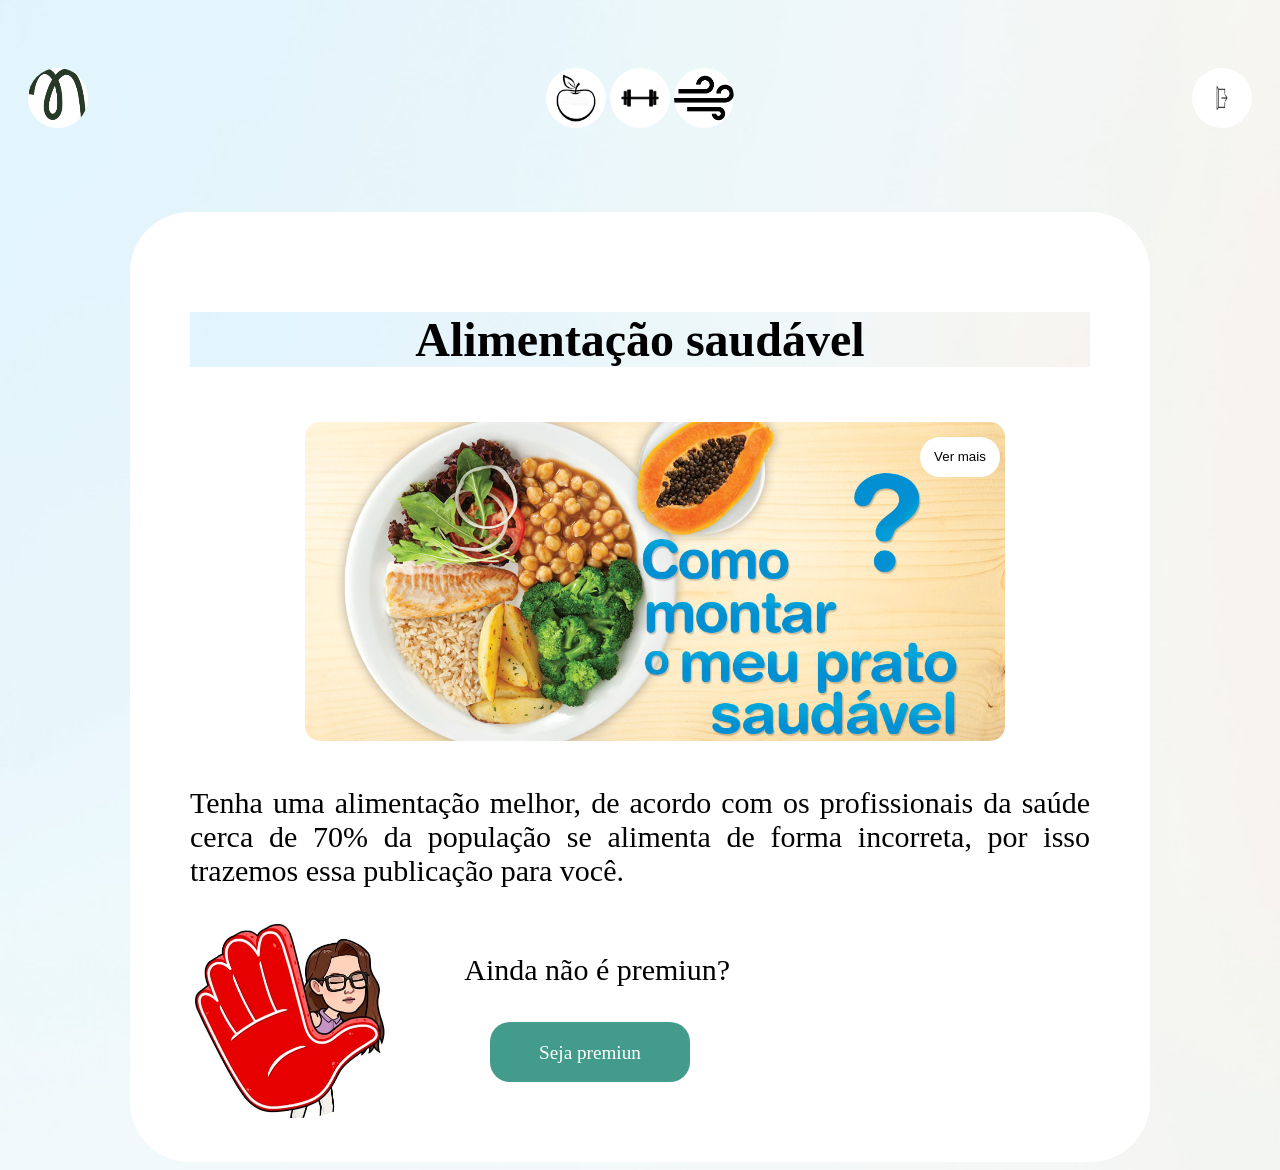
<file: Tranquilamente HTML/html/alimentacao1.html>
<!DOCTYPE html>
<html lang="en">
<head>
    <meta charset="UTF-8">
    <meta http-equiv="X-UA-Compatible" content="IE=edge">
    <meta name="viewport" content="width=device-width, initial-scale=1.0">
    <link rel="stylesheet" href="./css/alimentaçao1.css">
    <title>Alimentação</title>
</head>
<body>
    <header>
        <div id="navegacao">

            <a href="paginaInicial1.html">
                <input class="logo" type="image" src="./img/logo (1).png" height="60" width="60" />
            </a>

            <a href="boasvindas.html">
                <input class="logout" type="image" src="./img/logout.png" height="60" width="60" />
            </a>

            <a href="alimentacao1.html">
                <input type="image" src="./img/maça.jpg" height="60" width="60" />
            </a>


            <a href="exercicio1.html">
                <input type="image" src="./img/exercicio.jpg" height="60" width="60" />
            </a>

            <a href="respiracao1.html">
                <input type="image" src="./img/respiracao.png" height="60" width="60" />
            </a>

           

        </div>


    </header>
    <section>
        <h1>Alimentação saudável</h1>
        
        <img class="feed" src="./img/pratosaudavel.jpg" alt="Prato Saudavel">
        <a href="https://nutrisoft.com.br/como-montar-um-prato-saudavel-e-completo/">
            <button class="butsec">Ver mais</button>
        </a>
        <p class="informacao">Tenha uma alimentação melhor, de acordo com os profissionais da saúde cerca de 70% da
            população se alimenta de forma incorreta, por isso trazemos essa publicação para você.</p>

            <img class="pago" src="./img/mariPag.jpeg" >
            <p class="textpg">
             Ainda não é premiun?
            </p>           
            <a href="pagamento.html">
                
            <button class="botaotpg" input type="submit">Seja premiun</button>

            </a>
    </section>

</body>
</html>
</file>
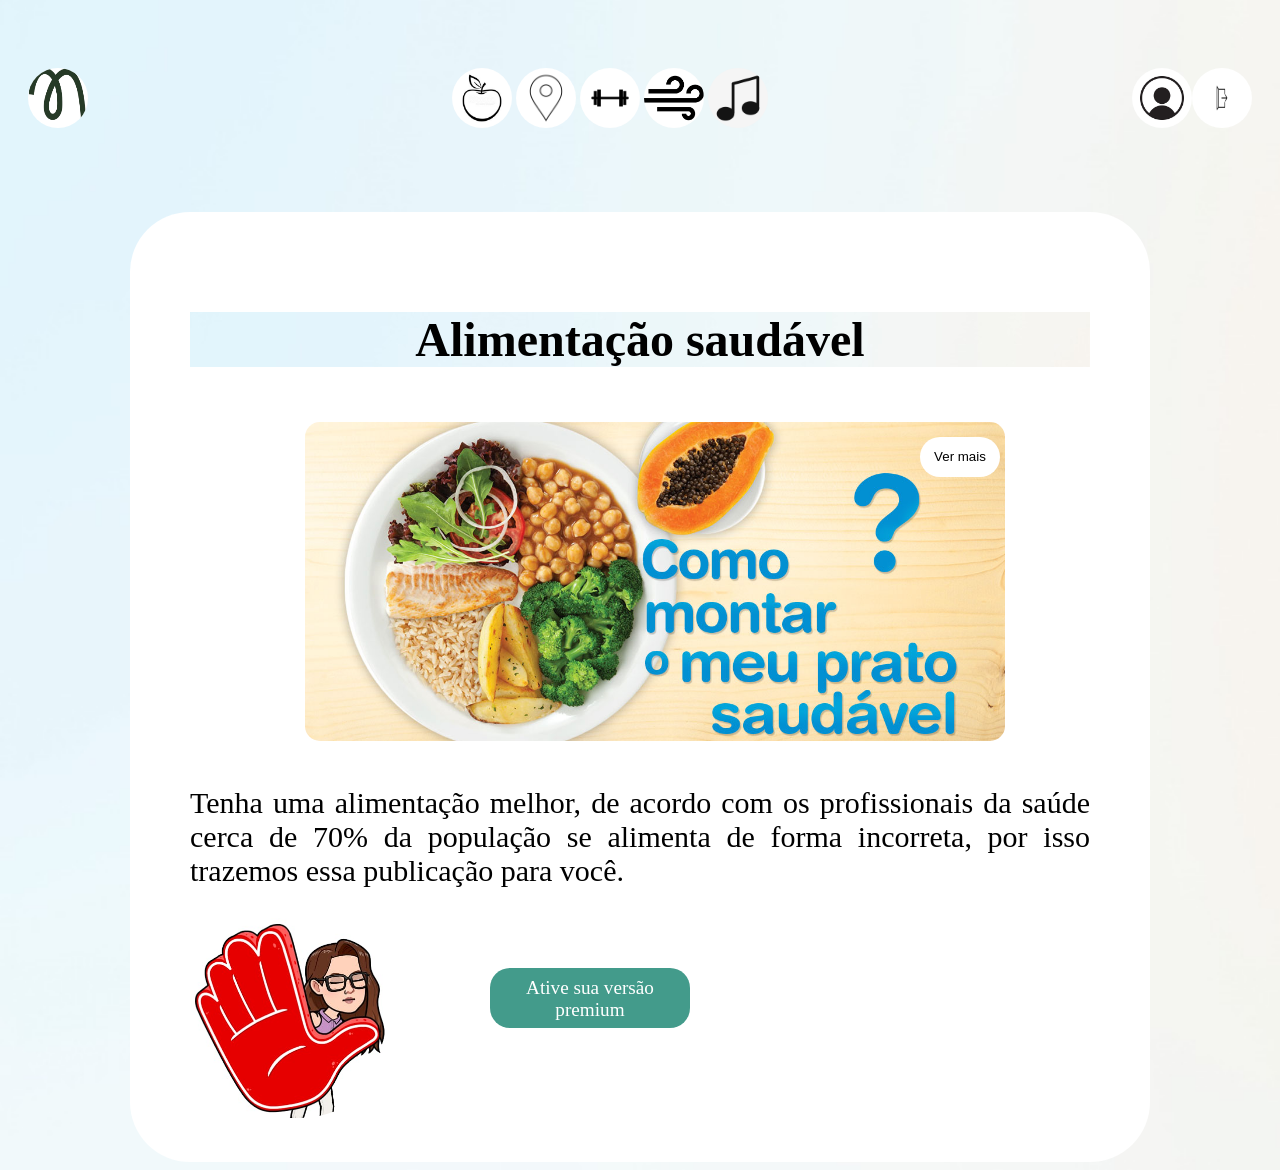
<file: Tranquilamente HTML/html/alimentaçao.html>
<!DOCTYPE html>
<html lang="en">
<head>
    <meta charset="UTF-8">
    <meta http-equiv="X-UA-Compatible" content="IE=edge">
    <meta name="viewport" content="width=device-width, initial-scale=1.0">
    <link rel="stylesheet" href="./css/alimentaçao.css">
    <title>Alimentação</title>
</head>
<body>
    <header>
        <div id="navegacao">

            <a href="paginaInicial.html">
                <input class="logo" type="image" src="./img/logo (1).png" height="60" width="60" />
            </a>

            <a href="boasvindas.html">
                <input class="logout" type="image" src="./img/logout.png" height="60" width="60" />
            </a>


            <a href="alimentaçao.html">
                <input type="image" src="./img/maça.jpg" height="60" width="60" />
            </a>

            <a href="localizaçao.html">
                <input type="image" src="./img/localizacao.png" height="60" width="60" />
            </a>

            <a href="exercicio.html">
                <input type="image" src="./img/exercicio.jpg" height="60" width="60" />
            </a>

            <a href="respiracao.html">
                <input type="image" src="./img/respiracao.png" height="60" width="60" />
            </a>

            <a href="musica.html">
                <input type="image" src="./img/musica.png" height="60" width="60" />
            </a>

            <a href="usuario.html">
                <input class="user" type="image" src="./img/usuario.png" height="60" width="60" />
            </a>
        </div>


    </header>
    <section>
        <h1>Alimentação saudável</h1>
        
        <img class="feed" src="./img/pratosaudavel.jpg" alt="Prato Saudavel">
        <a href="https://nutrisoft.com.br/como-montar-um-prato-saudavel-e-completo/">
            <button class="butsec">Ver mais</button>
        </a>
        <p class="informacao">Tenha uma alimentação melhor, de acordo com os profissionais da saúde cerca de 70% da
            população se alimenta de forma incorreta, por isso trazemos essa publicação para você.</p>
            </a>

            <img class="pago" src="./img/mariPag.jpeg" >       
            <a href="pagamento.html">
                
            <button class="botaotpg" input type="submit">Ative sua versão premium</button>

            </a>
    </section>

</body>
</html>
</file>
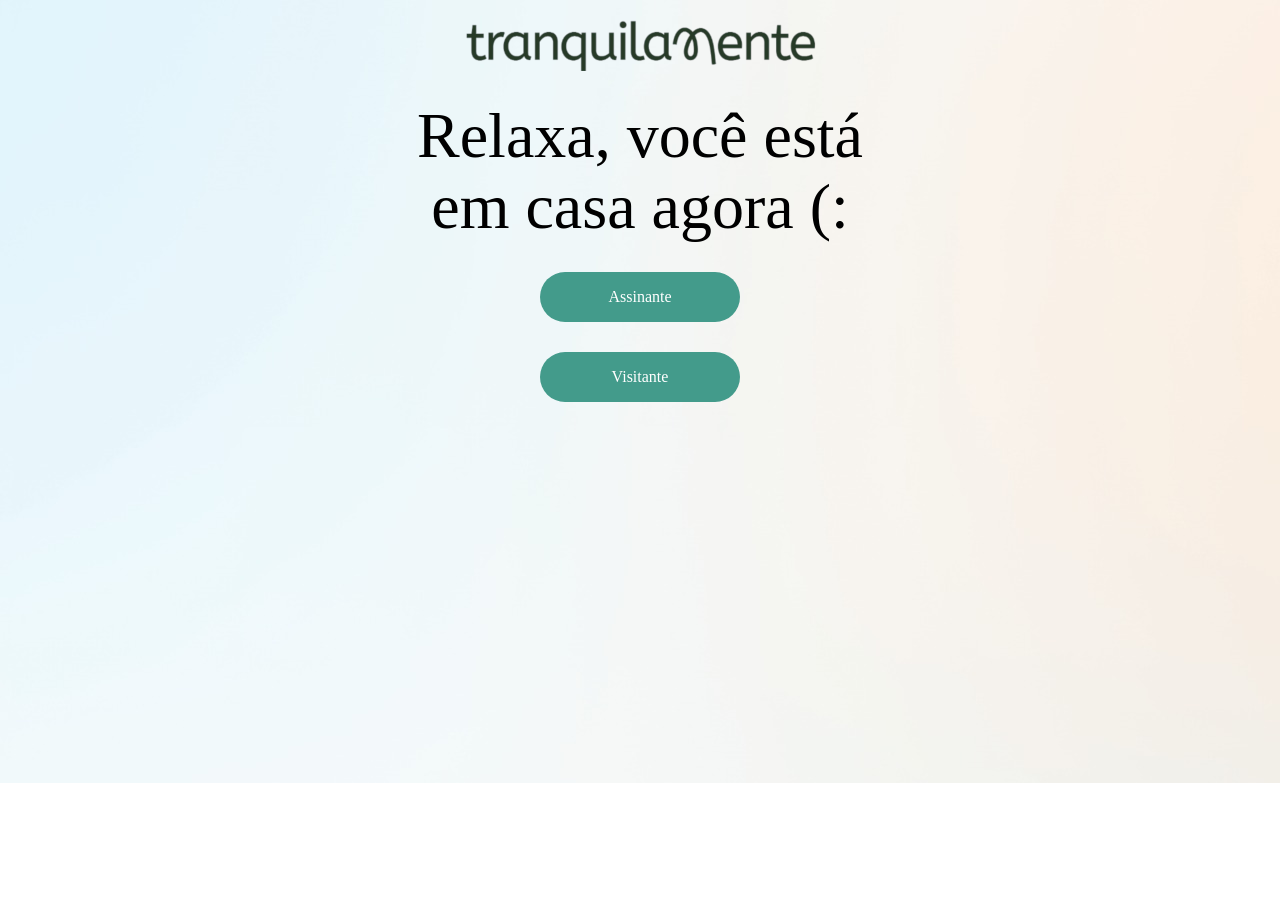
<file: Tranquilamente HTML/html/boasvindas.html>
<!DOCTYPE html>
<html lang="en">

<head>
    <meta charset="UTF-8">
    <meta http-equiv="X-UA-Compatible" content="IE=edge">
    <meta name="viewport" content="width=device-width, initial-scale=1.0">
    <link rel="stylesheet" href="./css/style.css">
    <title>Relaxe-Tranquilamente</title>
</head>


<body>


    <header>
        <img src="./img/tranquilamente.png" alt="Nome da Empresa">

        <h3>
            Relaxa, você está
            <br>
            em casa agora (:
        </h3>
    </header>

    <div>
        <a href="login.html"><button input type="submit">Assinante</button></a>
    </div>

    <div class="botao2">
        <a href="paginaInicial1.html"><button input type="submit">Visitante</button></a>
    </div>

</body>

</html>
</file>
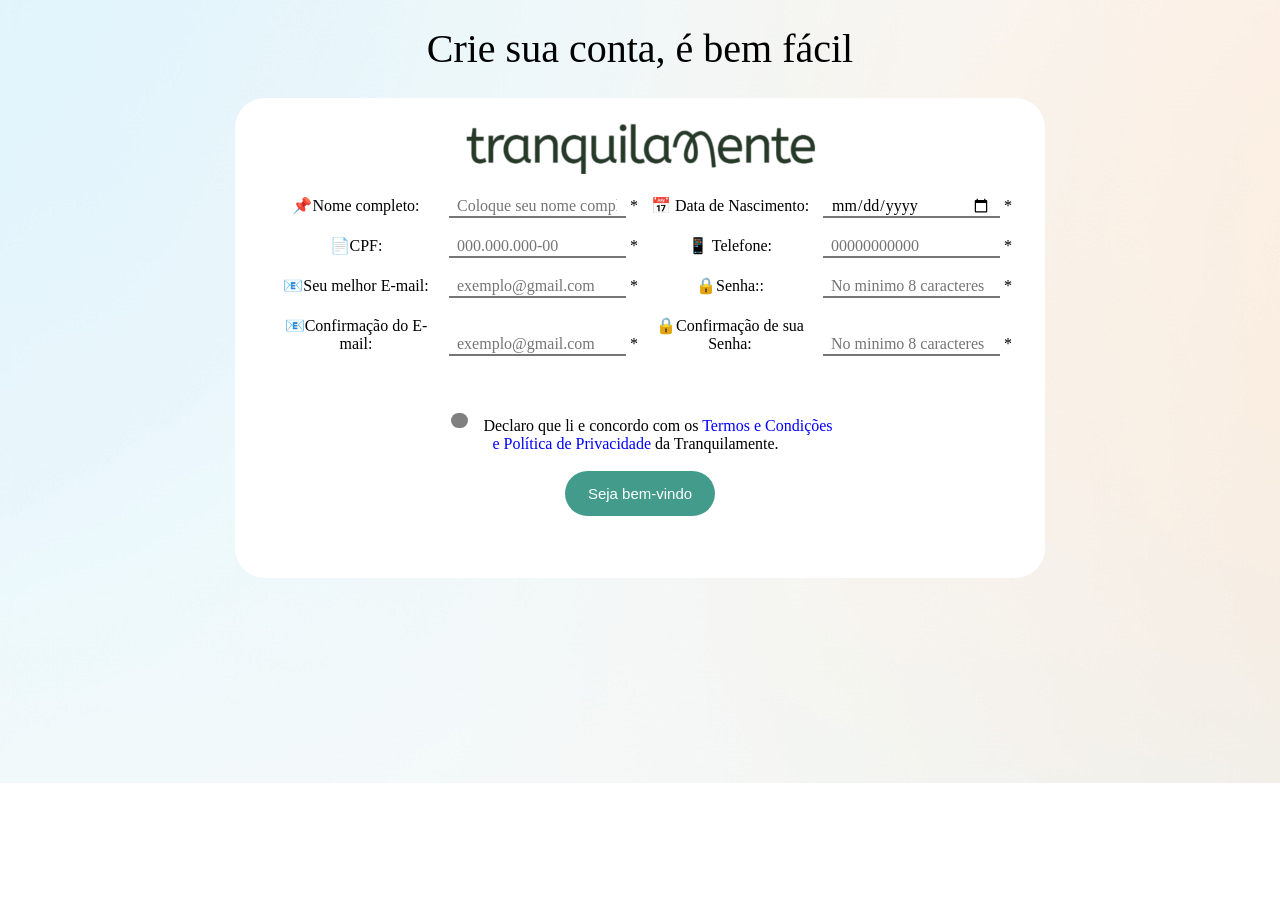
<file: Tranquilamente HTML/html/cadastroPFisica.html>
<!DOCTYPE html>
<html lang="en">
<head>
    <meta charset="UTF-8">
    <meta http-equiv="X-UA-Compatible" content="IE=edge">
    <meta name="viewport" content="width=device-width, initial-scale=1.0">
    <link rel="stylesheet" href="./css/cadastroPFisica.css">
    <title>Cadastro Pessoa Física - Relaxe-Tranquilamente</title>
</head>
<body>
    <header>
        <h1>Crie sua conta, é bem fácil</h1>
   
    </header>
     
    <section>
        <form action="login.html" method="post">
            <br>
            <img src="./img/tranquilamente.png" alt="Nome da Empresa">
    <br><br>
            <label for="Nome">📌Nome completo:</label>
            <input type="text" id="Nome" name="Nome" placeholder="Coloque seu nome completo" required>  *
            <label for="Data de Nascimento">📅 Data de Nascimento:</label>
            <input type="date" id="Data de Nascimento" required> *
           
            
    <br><br>
            <label for="CPF"> 📄CPF:</label>
            <input type="number" id="CPF" placeholder="000.000.000-00" required>  *
            <label for="Telefone"> 📱 Telefone:</label>
            <input type="number" id="Telefone" placeholder="00000000000" required>  *
           
    <br><br> 
            <label for="email">📧Seu melhor E-mail:</label>
            <input type="email" id="email" placeholder="exemplo@gmail.com" required>  *
            <label for="Senha">🔒Senha::</label>
            <input type="password" id="senha" placeholder="No minimo 8 caracteres" required>  *
            
    <br><br>
            <label for="email">📧Confirmação do E-mail:</label>
            <input type="email" id="email" placeholder="exemplo@gmail.com"required>  *
            <label for="Senha">🔒Confirmação de sua Senha:</label>
            <input type="password" id="Senha"placeholder="No minimo 8 caracteres"required>  *
<br>
<br>
<br>
<br>
            <input type="checkbox" id="Confirmação">
            <label class="confirm" for="Confirmação"> Declaro que li e concordo com os<a href="https://assinei.digital/termos-e-condicoes/#:~:text=O%20que%20s%C3%A3o%20termos%20e,condi%C3%A7%C3%B5es%20de%20uso%20dos%20servi%C3%A7os"> Termos e Condições</a>
                
                <br>
             <a>e</a> <a href="https://policies.google.com/privacy?hl=pt-BR">Política de Privacidade</a> da Tranquilamente.</label>

<br>
<br>
            <button input type="submit">Seja bem-vindo</button>
            
            
        </form>

    </section>
</body>
</html>
</file>
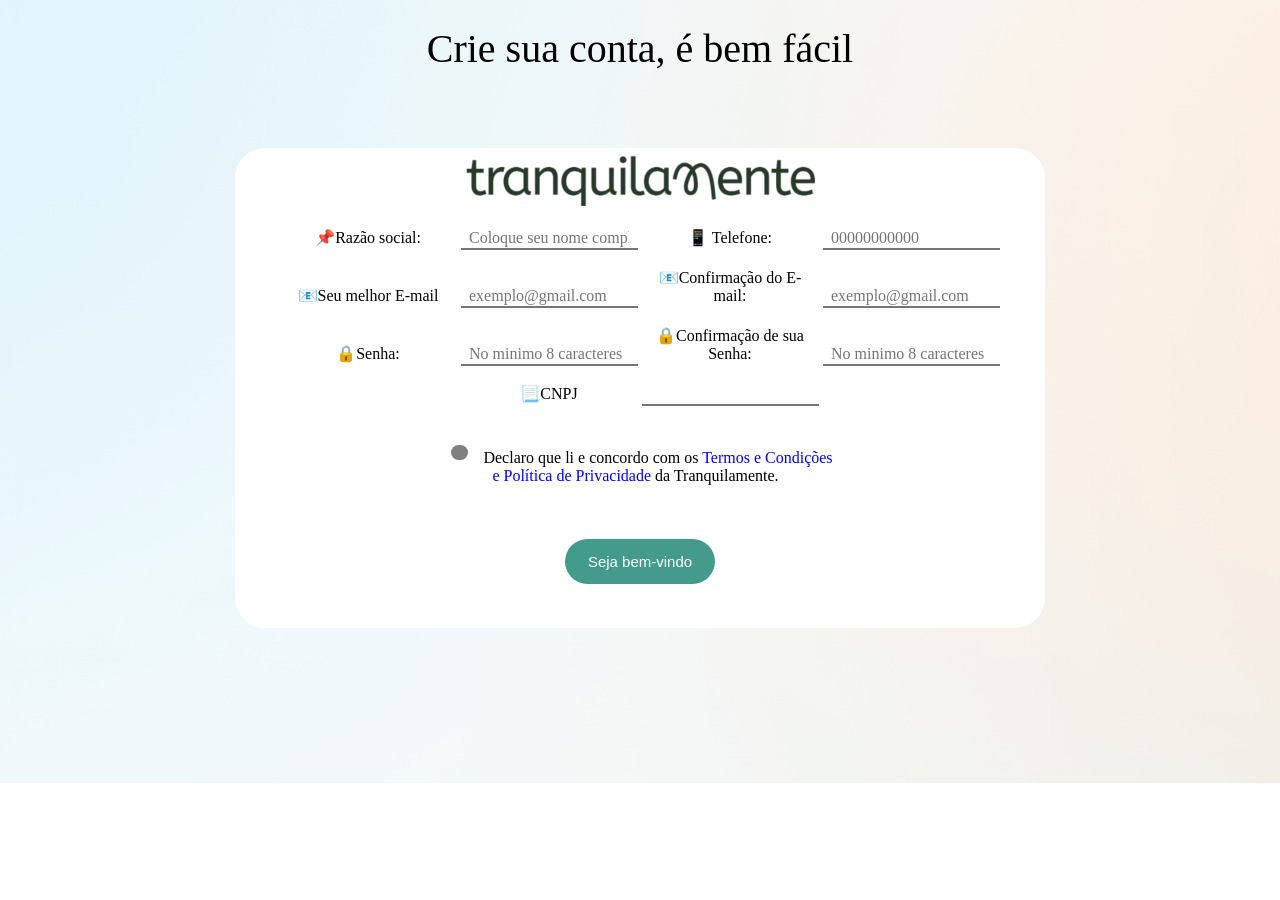
<file: Tranquilamente HTML/html/cadastroPJuridica.html>
<!DOCTYPE html>
<html lang="en">

<head>
    <meta charset="UTF-8">
    <meta http-equiv="X-UA-Compatible" content="IE=edge">
    <meta name="viewport" content="width=device-width, initial-scale=1.0">
    <link rel="stylesheet" href="css/cadastroPJuridica.css">
    <title>Cadastro Pessoa Jurídica - Relaxe-Tranquilamente</title>
</head>

<body>
    <header>

        <h1>Crie sua conta, é bem fácil</h1>
      
    </header>

    <section>
        <form action="login.html" method="post">
            <img src="./img/tranquilamente.png" alt="Nome da Empresa">

            <br><br>
            <label for="Nome">📌Razão social:</label>
            <input type="text" id="Nome" name="Nome" placeholder="Coloque seu nome completo" required>   
             <label for="Telefone"> 📱 Telefone:</label>
            <input type="number" id="Telefone" placeholder="00000000000" required>  
           
            
    <br> <br>
           
           <label for="email">📧Seu melhor  E-mail</label>
            <input type="email" id="email" placeholder="exemplo@gmail.com" required>  
            <label for="Senha">📧Confirmação do E-mail:</label>
            <input type="password" id="senha" placeholder="exemplo@gmail.com" required>  
    <br> <br>
        
             <label for="email">🔒Senha:</label>
            <input type="email" id="email" placeholder="No minimo 8 caracteres"required>  
              <label for="Senha">🔒Confirmação de sua Senha:</label>
            <input type="password" id="Senha"placeholder="No minimo 8 caracteres"required> 
    <br> <br>
           
                <label for="CNPJ">📃CNPJ</label>
                <input type="number" id="CNPJ" required> 

    <br> <br> <br>
            <input type="checkbox" id="Confirmação">
            <label class="confirm" for="Confirmação"> Declaro que li e concordo com os<a
                    href="https://assinei.digital/termos-e-condicoes/#:~:text=O%20que%20s%C3%A3o%20termos%20e,condi%C3%A7%C3%B5es%20de%20uso%20dos%20servi%C3%A7os">
                    Termos e Condições</a>
                <br>
                <a>e</a> <a href="https://policies.google.com/privacy?hl=pt-BR">Política de Privacidade</a> da
                Tranquilamente.</label>

            <br>
            <br>
            <br>
            <br>
            <button input type="submit">Seja bem-vindo</button>


        </form>

    </section>
</body>

</html>
</file>
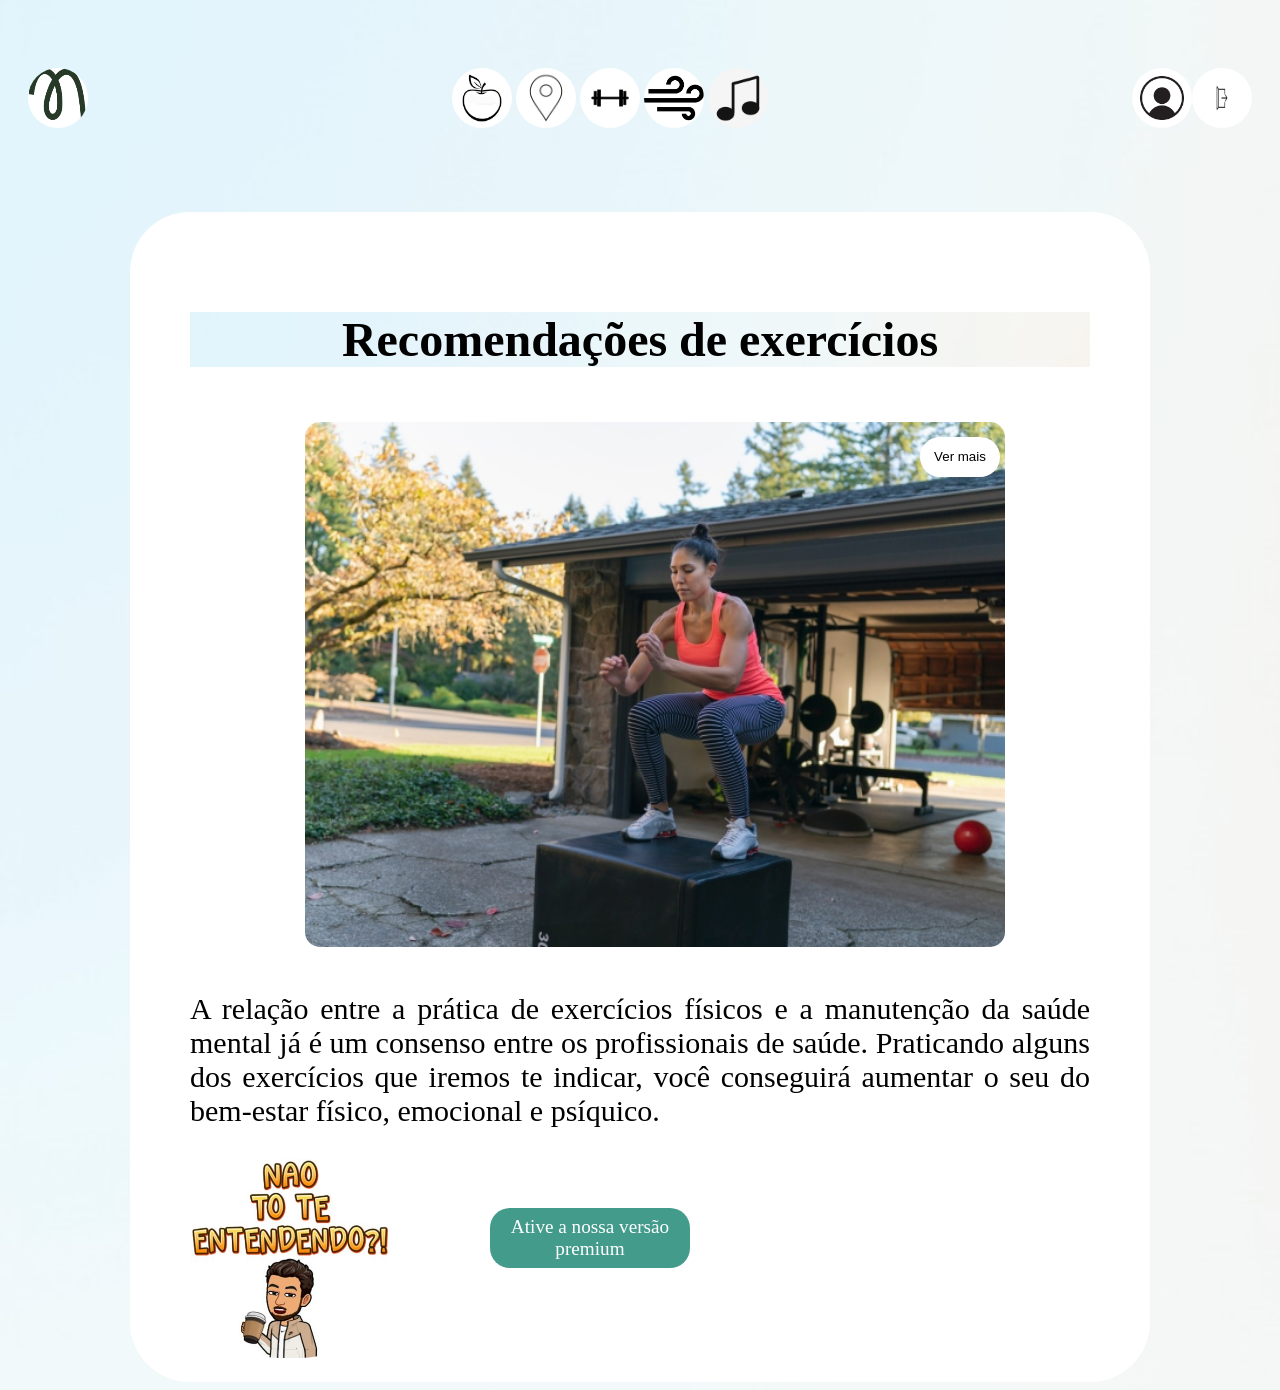
<file: Tranquilamente HTML/html/exercicio.html>
<!DOCTYPE html>
<html lang="en">
    <head>
       
        <meta charset="UTF-8">
        <meta name="viewport" content="width=device-width, initial-scale=1">
        <link href="./css/exercicio.css" rel="stylesheet">
         <title>Exercício</title>
    </head>
    <body>
        <header>
            <div id="navegacao">
    
                <a href="paginaInicial.html">
                    <input class="logo" type="image" src="./img/logo (1).png" height="60" width="60" />
                </a>
    
                <a href="boasvindas.html">
                    <input class="logout" type="image" src="./img/logout.png" height="60" width="60" />
                </a>
    
    
                <a href="alimentaçao.html">
                    <input type="image" src="./img/maça.jpg" height="60" width="60" />
                </a>
    
                <a href="localizaçao.html">
                    <input type="image" src="./img/localizacao.png" height="60" width="60" />
                </a>
    
                <a href="exercicio.html">
                    <input type="image" src="./img/exercicio.jpg" height="60" width="60" />
                </a>
    
                <a href="respiracao.html">
                    <input type="image" src="./img/respiracao.png" height="60" width="60" />
                </a>
    
                <a href="musica.html">
                    <input type="image" src="./img/musica.png" height="60" width="60" />
                </a>
    
                <a href="usuario.html">
                    <input class="user" type="image" src="./img/usuario.png" height="60" width="60" />
                </a>
            </div>
    
    
        </header>
        <section>
            <h1>Recomendações de exercícios</h1>
            
            <img class="feed" src="./img/exercicio12.png" alt="Exercicio">
            <a href="https://www.uol.com.br/vivabem/noticias/redacao/2022/02/22/exercicios-em-casa-e-ao-ar-livre-lideram-as-tendencias-fitness-para-2022.htm">
                <button class="butsec">Ver mais</button>
            </a>
            <p class="informacao">A relação entre a prática de exercícios físicos e a manutenção da saúde mental já é um consenso entre os profissionais de saúde. Praticando alguns dos exercícios que iremos te indicar, você conseguirá aumentar o seu do bem-estar físico, emocional e psíquico.</p>
       
            </a>
            <img class="pago" src="./img/segalPag.jpeg" >
                     
            <a href="pagamento.html">
                
            <button class="botaotpg" input type="submit">Ative a nossa versão premium</button>

            </a>
       
        </section>
    
    
    </body>
</html>
</file>
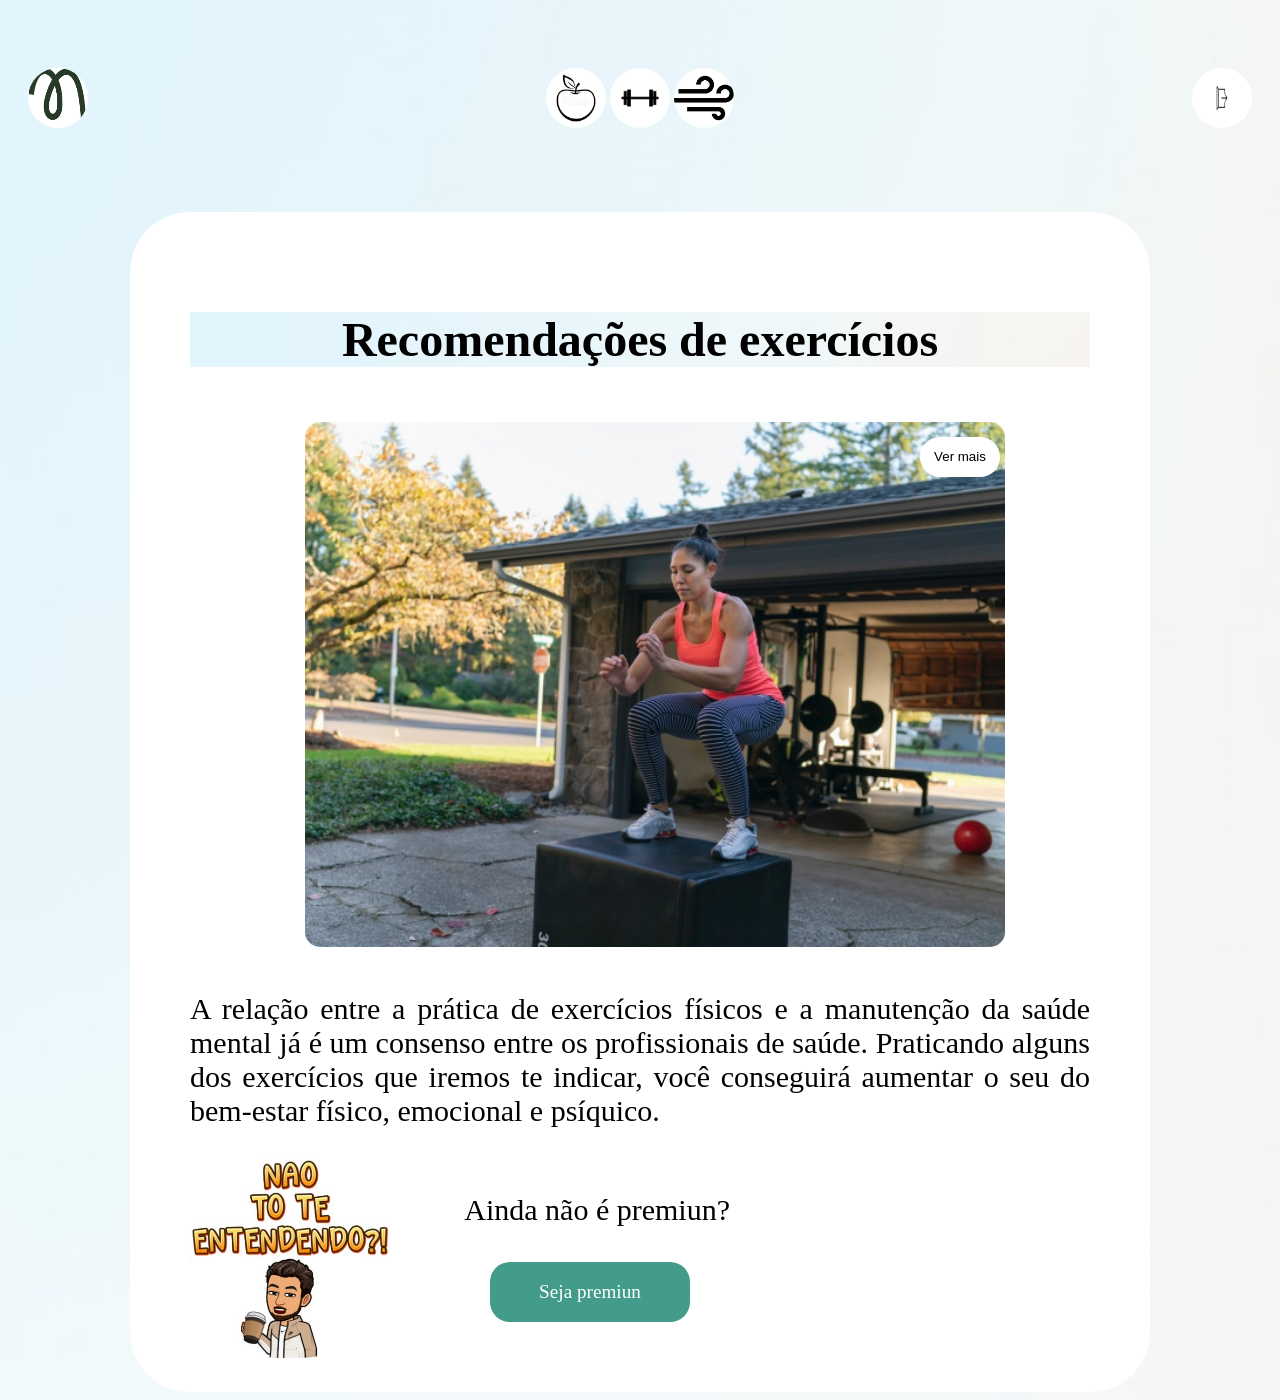
<file: Tranquilamente HTML/html/exercicio1.html>
<!DOCTYPE html>
<html lang="en">
    <head>
       
        <meta charset="UTF-8">
        <meta name="viewport" content="width=device-width, initial-scale=1">
        <link href="./css/exercicio1.css" rel="stylesheet">
         <title>Exercício</title>
    </head>
    <body>
        <header>
            <div id="navegacao">
    
                <a href="paginaInicial1.html">
                    <input class="logo" type="image" src="./img/logo (1).png" height="60" width="60" />
                </a>
    
                <a href="boasvindas.html">
                    <input class="logout" type="image" src="./img/logout.png" height="60" width="60" />
                </a>
    
    
                <a href="alimentacao1.html">
                    <input type="image" src="./img/maça.jpg" height="60" width="60" />
                </a>
    
                
                <a href="exercicio1.html">
                    <input type="image" src="./img/exercicio.jpg" height="60" width="60" />
                </a>
    
                <a href="respiracao1.html">
                    <input type="image" src="./img/respiracao.png" height="60" width="60" />
                </a>
    
            </div>
    
    
        </header>
        <section>
            <h1>Recomendações de exercícios</h1>
            
            <img class="feed" src="./img/exercicio12.png" alt="Exercicio">
            <a href="https://www.uol.com.br/vivabem/noticias/redacao/2022/02/22/exercicios-em-casa-e-ao-ar-livre-lideram-as-tendencias-fitness-para-2022.htm">
                <button class="butsec">Ver mais</button>
            </a>
            <p class="informacao">A relação entre a prática de exercícios físicos e a manutenção da saúde mental já é um consenso entre os profissionais de saúde. Praticando alguns dos exercícios que iremos te indicar, você conseguirá aumentar o seu do bem-estar físico, emocional e psíquico.</p>
       
            <img class="pago" src="./img/segalPag.jpeg" >
            <p class="textpg">
             Ainda não é premiun?
            </p>           
            <a href="pagamento.html">
                
            <button class="botaotpg" input type="submit">Seja premiun</button>

            </a>
       
        </section>
    
    
    </body>
</html>
</file>
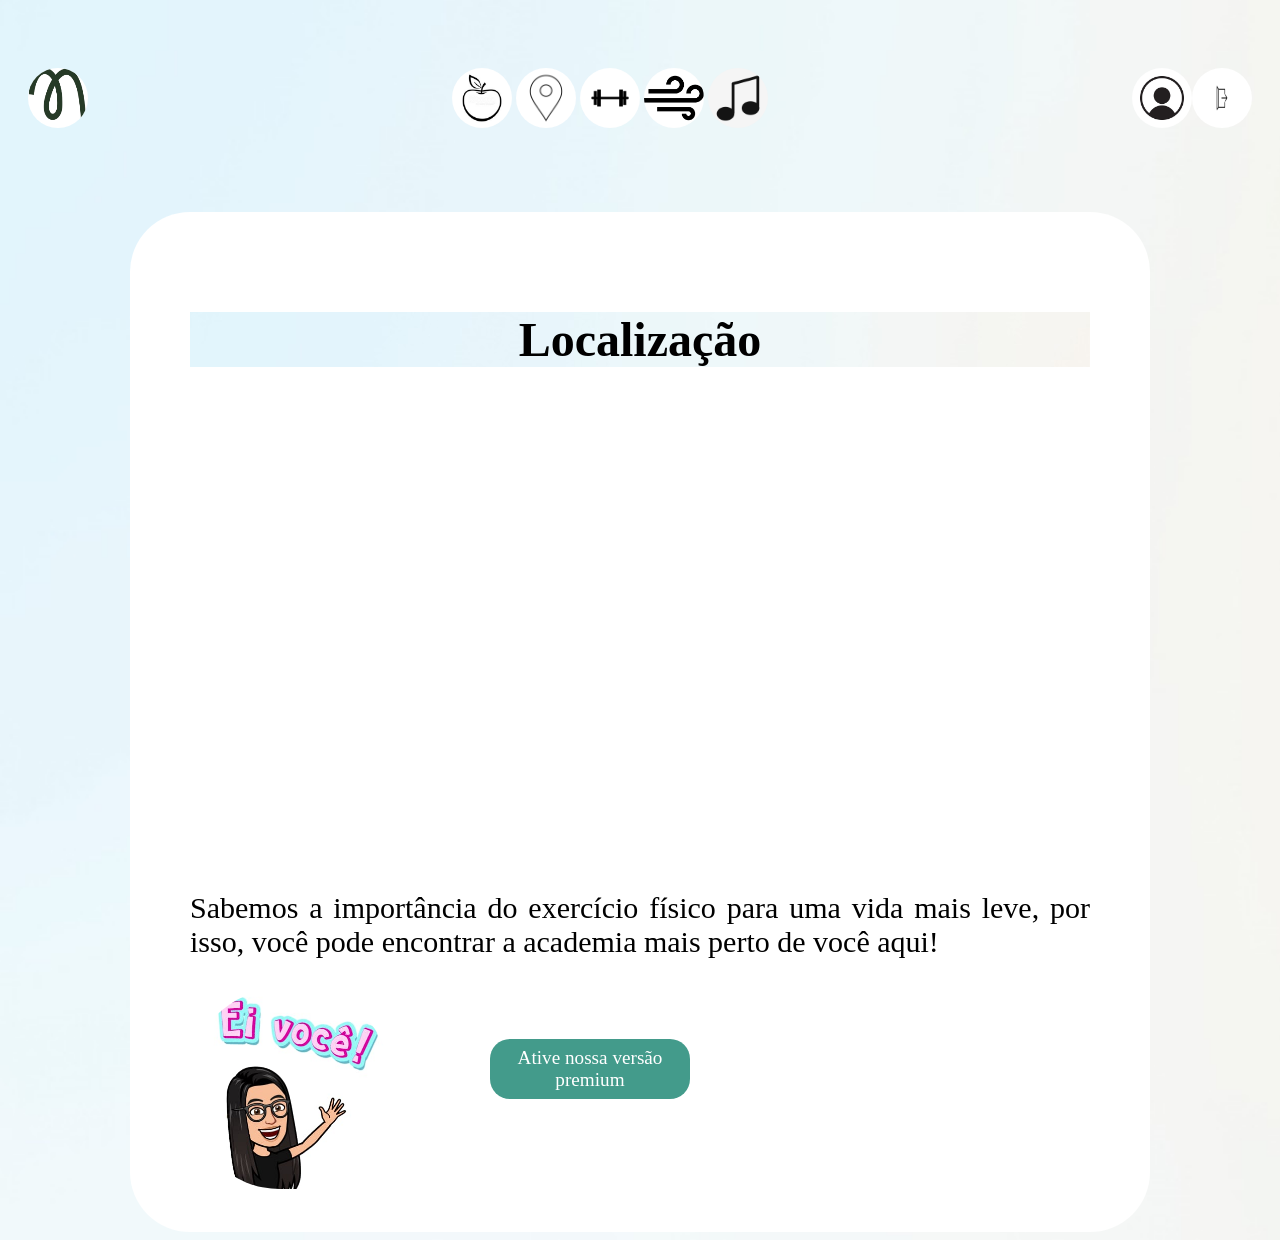
<file: Tranquilamente HTML/html/localizaçao.html>
<!DOCTYPE html>
<html lang="en">
    <head>
        <meta charset="UTF-8">
        <meta name="viewport" content="width=device-width, initial-scale=1">
        <link href="./css/localizacao.css" rel="stylesheet">
         <title>Localização</title>

    </head>
    <body>
      <header>
        <div id="navegacao">

            <a href="paginaInicial.html">
                <input class="logo" type="image" src="./img/logo (1).png" height="60" width="60" />
            </a>

            <a href="boasvindas.html">
                <input class="logout" type="image" src="./img/logout.png" height="60" width="60" />
            </a>


            <a href="alimentaçao.html">
                <input type="image" src="./img/maça.jpg" height="60" width="60" />
            </a>

            <a href="localizaçao.html">
                <input type="image" src="./img/localizacao.png" height="60" width="60" />
            </a>

            <a href="exercicio.html">
                <input type="image" src="./img/exercicio.jpg" height="60" width="60" />
            </a>

            <a href="respiracao.html">
                <input type="image" src="./img/respiracao.png" height="60" width="60" />
            </a>

            <a href="musica.html">
                <input type="image" src="./img/musica.png" height="60" width="60" />
            </a>

            <a href="usuario.html">
                <input class="user" type="image" src="./img/usuario.png" height="60" width="60" />
            </a>
        </div>


    </header>
    <section>
        <h1>Localização</h1>
        
        <iframe src="https://www.google.com/maps/embed?pb=!1m18!1m12!1m3!1d3949.304932937957!2d-34.941415085710496!3d-8.172003184163783!2m3!1f0!2f0!3f0!3m2!1i1024!2i768!4f13.1!3m3!1m2!1s0x7aae110af5f5a07%3A0x7f739cdc46aff67d!2sParque%20da%20Cidade%20Jaboat%C3%A3o%20dos%20Guararapes!5e0!3m2!1spt-BR!2sbr!4v1657849374968!5m2!1spt-BR!2sbr" width="600" height="450" style="border:0;" allowfullscreen="" loading="lazy" referrerpolicy="no-referrer-when-downgrade"></iframe>      
     
        <p class="informacao">Sabemos a importância do exercício físico para uma vida mais leve, por isso, você pode encontrar  a academia  mais perto de você aqui!</p>
  

        </a>
        <img class="pago" src="./img/alinePag.jpeg" >
                 
        <a href="pagamento.html">
            
        <button class="botaotpg" input type="submit">Ative nossa versão premium</button>

        </a>
  
    </section>

    </body>
</html>
</file>
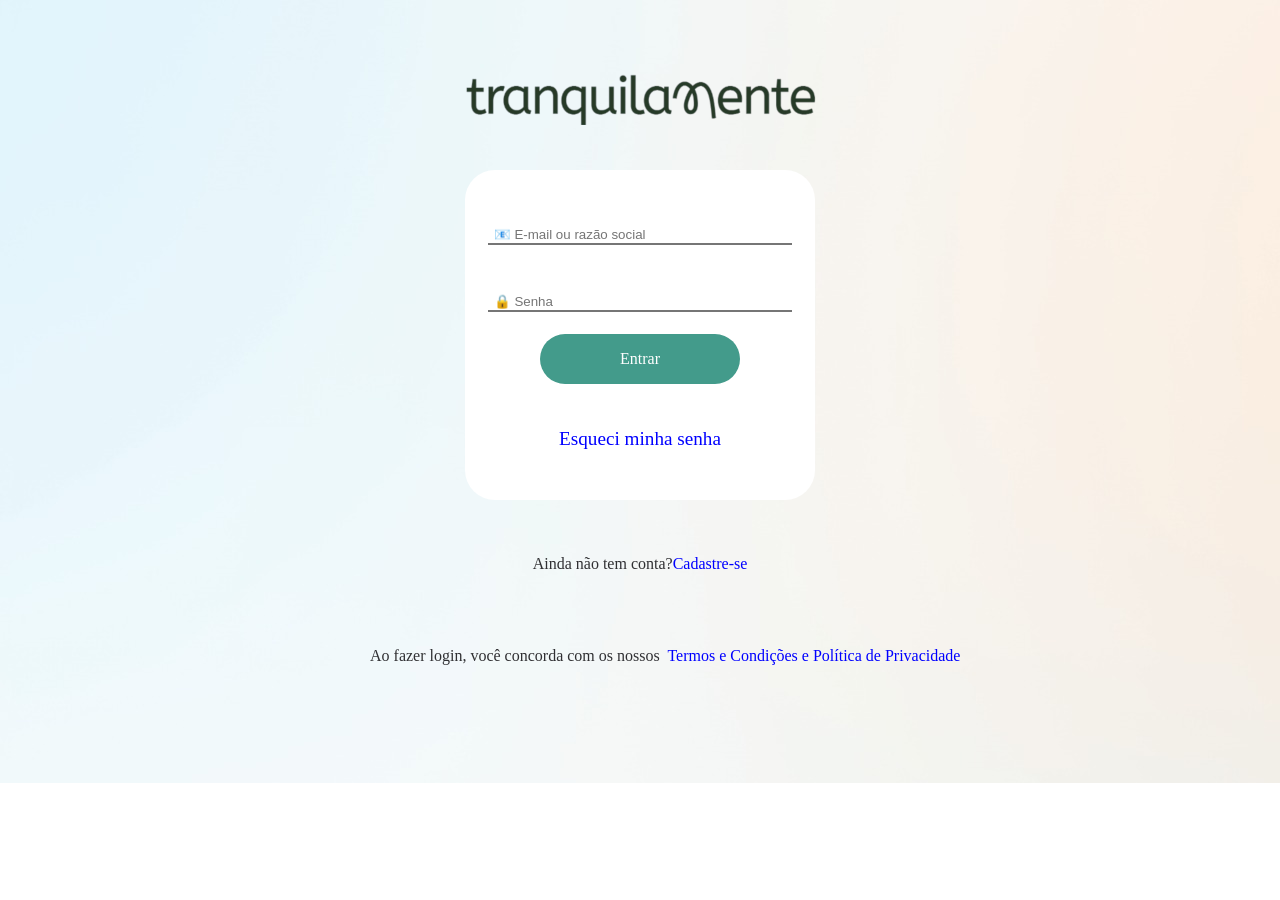
<file: Tranquilamente HTML/html/login.html>
<!DOCTYPE html>
<html lang="en">
<head>
    <meta charset="UTF-8">
    <meta http-equiv="X-UA-Compatible" content="IE=edge">
    <meta name="viewport" content="width=device-width, initial-scale=1.0">
    <link rel="stylesheet" href="./css/style.css">
    <title>Login-Tranquilamente</title>
</head>
<body>


   <br><br><br>
    <header class="login"> 
        <img class="logo"src="./img/tranquilamente.png" alt="Lodo do Site">
    </header>
    <br><br>
    <section>
        <form action="paginainicial.html" method="post">

          
            <br>
            <input type="email" id="email" placeholder=" 📧 E-mail ou razão social"required>

            <br><br>
            
           
            <br>
            <input type="password" id="senha" placeholder=" 🔒 Senha"required>

            <br><br>
            
             <button input type="submit">Entrar</button>
             <br><br><br>

             <a href="recuperacao.html">  Esqueci minha senha   </a>
             
        </form>

        <br><br><br>

        <p>Ainda não tem conta?<a href="opcaocadastro.html">Cadastre-se</a></p>

        
    </section>
    
        <br><br><br><br>

     
        <footer>
            <pre>Ao fazer login, você concorda com os nossos <a href="https://assinei.digital/termos-e-condicoes/#:~:text=O%20que%20s%C3%A3o%20termos%20e,condi%C3%A7%C3%B5es%20de%20uso%20dos%20servi%C3%A7os"> Termos e Condições</a> <a>e</a> <a href="https://policies.google.com/privacy?hl=pt-BR">Política de Privacidade</a> </pre>
        </footer>

</body>

</html>
</file>
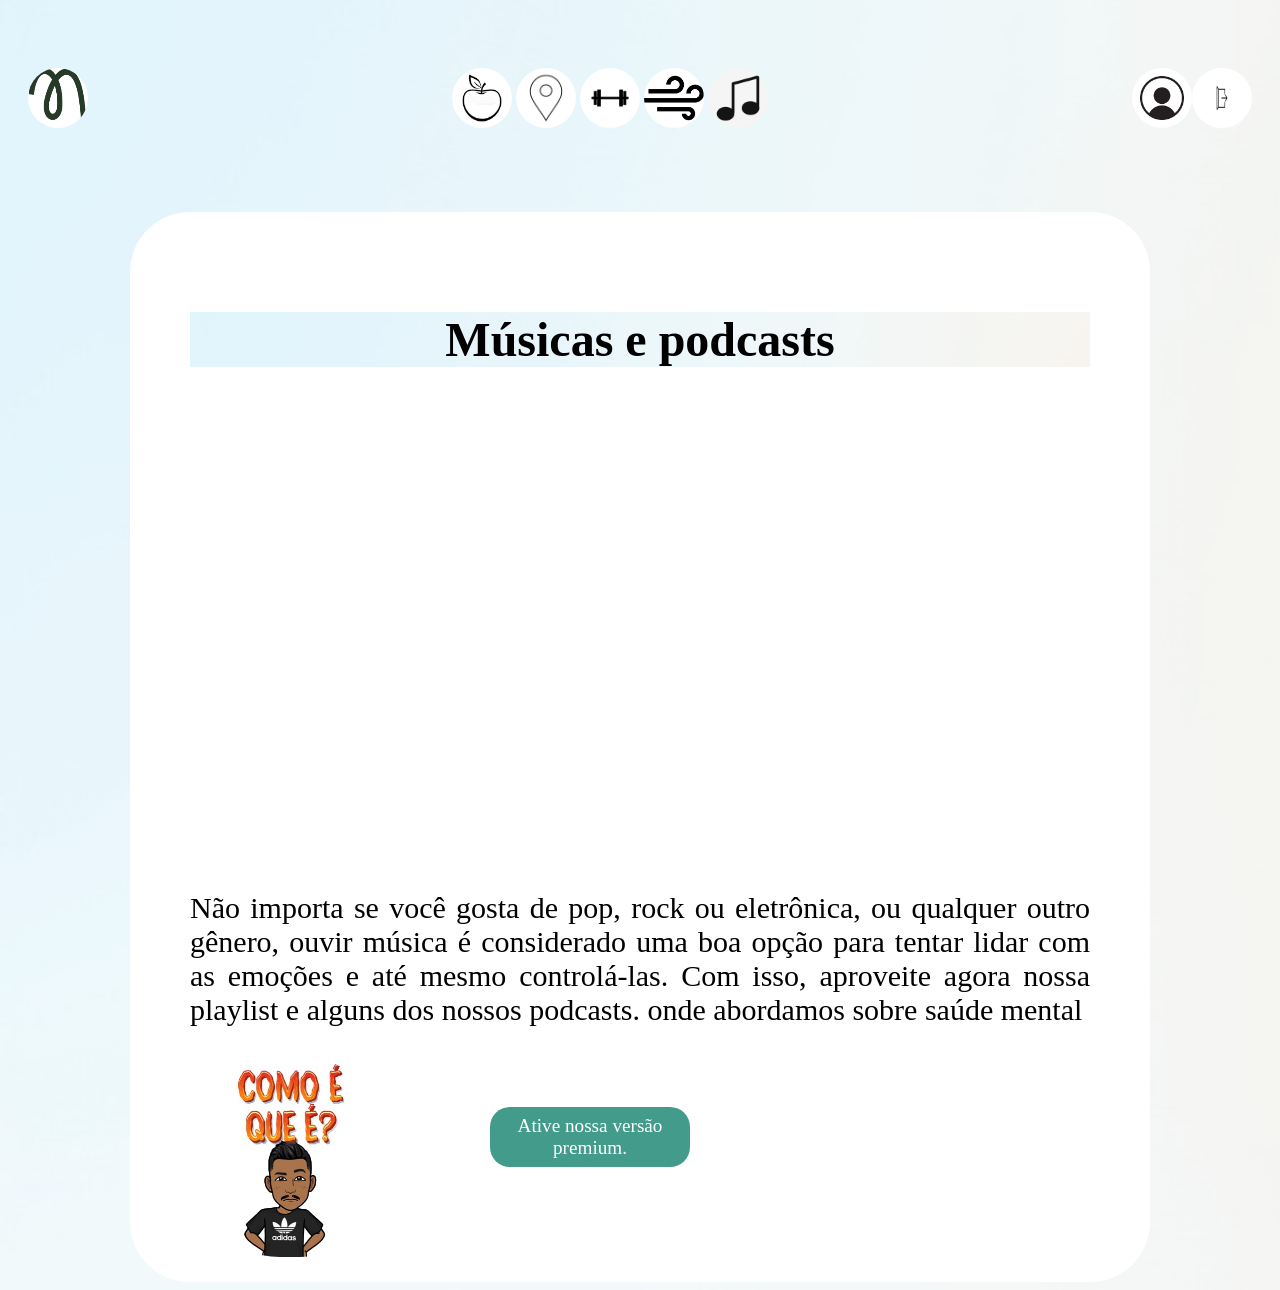
<file: Tranquilamente HTML/html/musica.html>
<!DOCTYPE html>
<html lang="en">
    <head>
      
        <meta charset="UTF-8">
        <meta name="viewport" content="width=device-width, initial-scale=1">
        <link href="./css/musica.css" rel="stylesheet">
          <title>Músicas e Podcasts</title>
    </head>
    <body>
        <header>
            <div id="navegacao">
    
                <a href="paginaInicial.html">
                    <input class="logo" type="image" src="./img/logo (1).png" height="60" width="60" />
                </a>
    
                <a href="boasvindas.html">
                    <input class="logout" type="image" src="./img/logout.png" height="60" width="60" />
                </a>
    
    
                <a href="alimentaçao.html">
                    <input type="image" src="./img/maça.jpg" height="60" width="60" />
                </a>
    
                <a href="localizaçao.html">
                    <input type="image" src="./img/localizacao.png" height="60" width="60" />
                </a>
    
                <a href="exercicio.html">
                    <input type="image" src="./img/exercicio.jpg" height="60" width="60" />
                </a>
    
                <a href="respiracao.html">
                    <input type="image" src="./img/respiracao.png" height="60" width="60" />
                </a>
    
                <a href="musica.html">
                    <input type="image" src="./img/musica.png" height="60" width="60" />
                </a>
    
                <a href="usuario.html">
                    <input class="user" type="image" src="./img/usuario.png" height="60" width="60" />
                </a>
            </div>
    
    
        </header>
        <section>
            <h1>Músicas e podcasts</h1>
            
            <iframe  src="https://www.youtube.com/embed/hp_LiPnWFQo" title="YouTube video player" frameborder="0" allow="accelerometer; autoplay; clipboard-write; encrypted-media; gyroscope; picture-in-picture" allowfullscreen></iframe>
           
            <p class="informacao">Não importa se você gosta de pop, rock ou eletrônica, ou qualquer outro gênero, ouvir música é considerado uma boa opção para tentar lidar com as emoções e até mesmo controlá-las. Com isso, aproveite agora nossa playlist e alguns dos nossos podcasts. onde abordamos sobre saúde mental</p>

            </a>
            <img class="pago" src="./img/viniPag.jpeg" >
                      
            <a href="pagamento.html">
                
            <button class="botaotpg" input type="submit">Ative nossa versão premium.</button>

            </a>
      
        </section>
    </body>
</html>
</file>
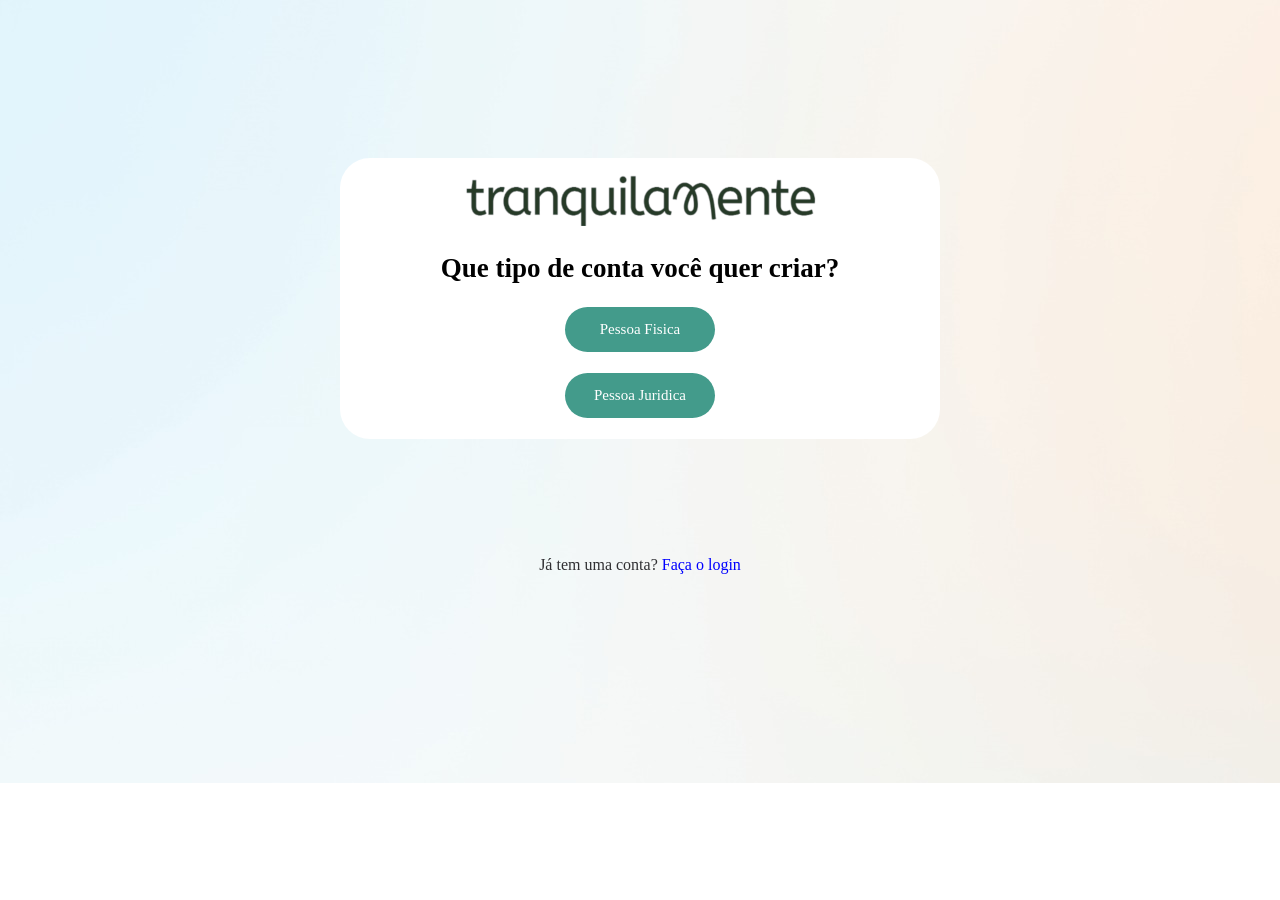
<file: Tranquilamente HTML/html/opcaocadastro.html>
<!DOCTYPE html>
<html lang="en">
<head>
    <meta charset="UTF-8">
    <meta http-equiv="X-UA-Compatible" content="IE=edge">
    <meta name="viewport" content="width=device-width, initial-scale=1.0">
    <link rel="stylesheet" href="./css/opcaocadastro.css">
    <title>Opção de Cadastro</title>
</head>
<body>
    <section>        
        <form method="post">

            <img src="./img/tranquilamente.png" alt="Nome da Empresa">

            <h1>Que tipo de conta você quer criar?</h1>

            

            <a href="cadastroPFisica.html">
            <input type="button" id="pessoaFisica" name="pessoa" value="Pessoa Fisica">
            </a>

            <br><br>

            <a href="cadastroPJuridica.html">
            <input type="button" id="pessoaJuridica" name="pessoa" value="Pessoa Juridica">
            </a>

            <br><br>


            </form>
    </section>
    <footer>
        <p>Já tem uma conta? <a href="login.html">Faça o login</a></p>
    </footer>
</body>
</html>
</file>
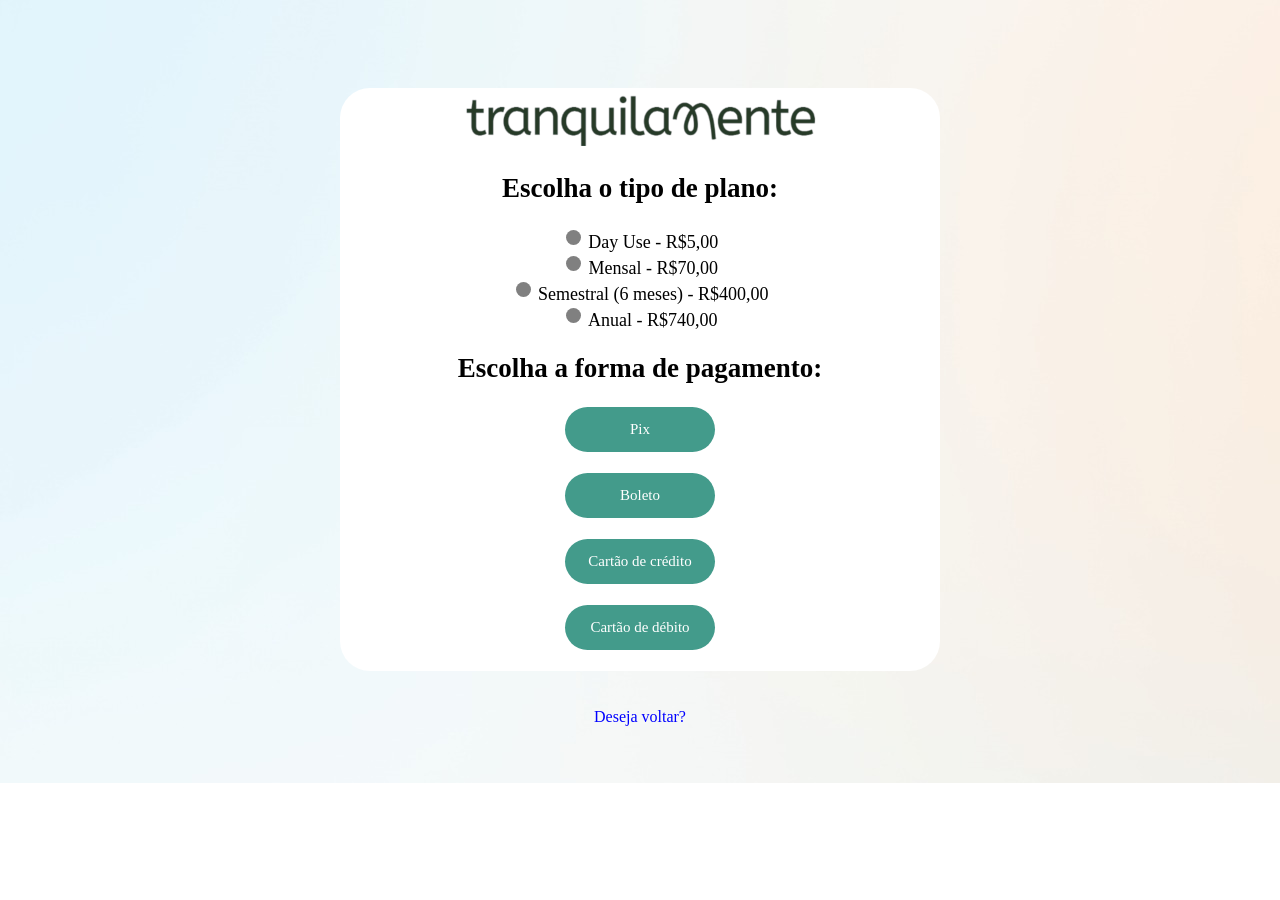
<file: Tranquilamente HTML/html/pagamento.html>
<!DOCTYPE html>
<html lang="en">

<head>
    <meta charset="UTF-8">
    <meta http-equiv="X-UA-Compatible" content="IE=edge">
    <meta name="viewport" content="width=device-width, initial-scale=1.0">
    <link rel="stylesheet" href="./css/pagamento.css">
    <title>Pagamento - Tranquilamente</title>
</head>

<body>
    <section>
        <form method="post">

            <img src="./img/tranquilamente.png" alt="Nome da Empresa">
            <h1>Escolha o tipo de plano:</h1>
            <input type="checkbox" id="Confirmação">
            <label class="confirm" for="Confirmação"> Day Use - R$5,00</label> <br>
            <input type="checkbox" id="Confirmação">
            <label class="confirm" for="Confirmação"> Mensal - R$70,00</label> <br>
            <input type="checkbox" id="Confirmação">
            <label class="confirm" for="Confirmação"> Semestral (6 meses) - R$400,00</label> <br>
            <input type="checkbox" id="Confirmação">
            <label class="confirm" for="Confirmação"> Anual - R$740,00</label>

            <h1>Escolha a forma de pagamento:</h1>

            <a href="https://www.mercadopago.com.br/">
                <input type="button" id="pessoaFisica" name="pessoa" value="Pix">
            </a>

            <br><br>

            <a href="https://www.mercadopago.com.br/">
                <input type="button" id="pessoaJuridica" name="pessoa" value="Boleto">
            </a>

            <br><br>

            <a href="https://www.mercadopago.com.br/">
                <input type="button" id="pessoaJuridica" name="pessoa" value="Cartão de crédito">
            </a>

            <br><br>

            <a href="https://www.mercadopago.com.br/">
                <input type="button" id="pessoaJuridica" name="pessoa" value="Cartão de débito">
            </a>


            <br><br>


        </form>
    </section>

    <footer>
        <p> <a href="paginaInicial.html"> Deseja voltar?</a></p>
    </footer>

</body>

</html>
</file>
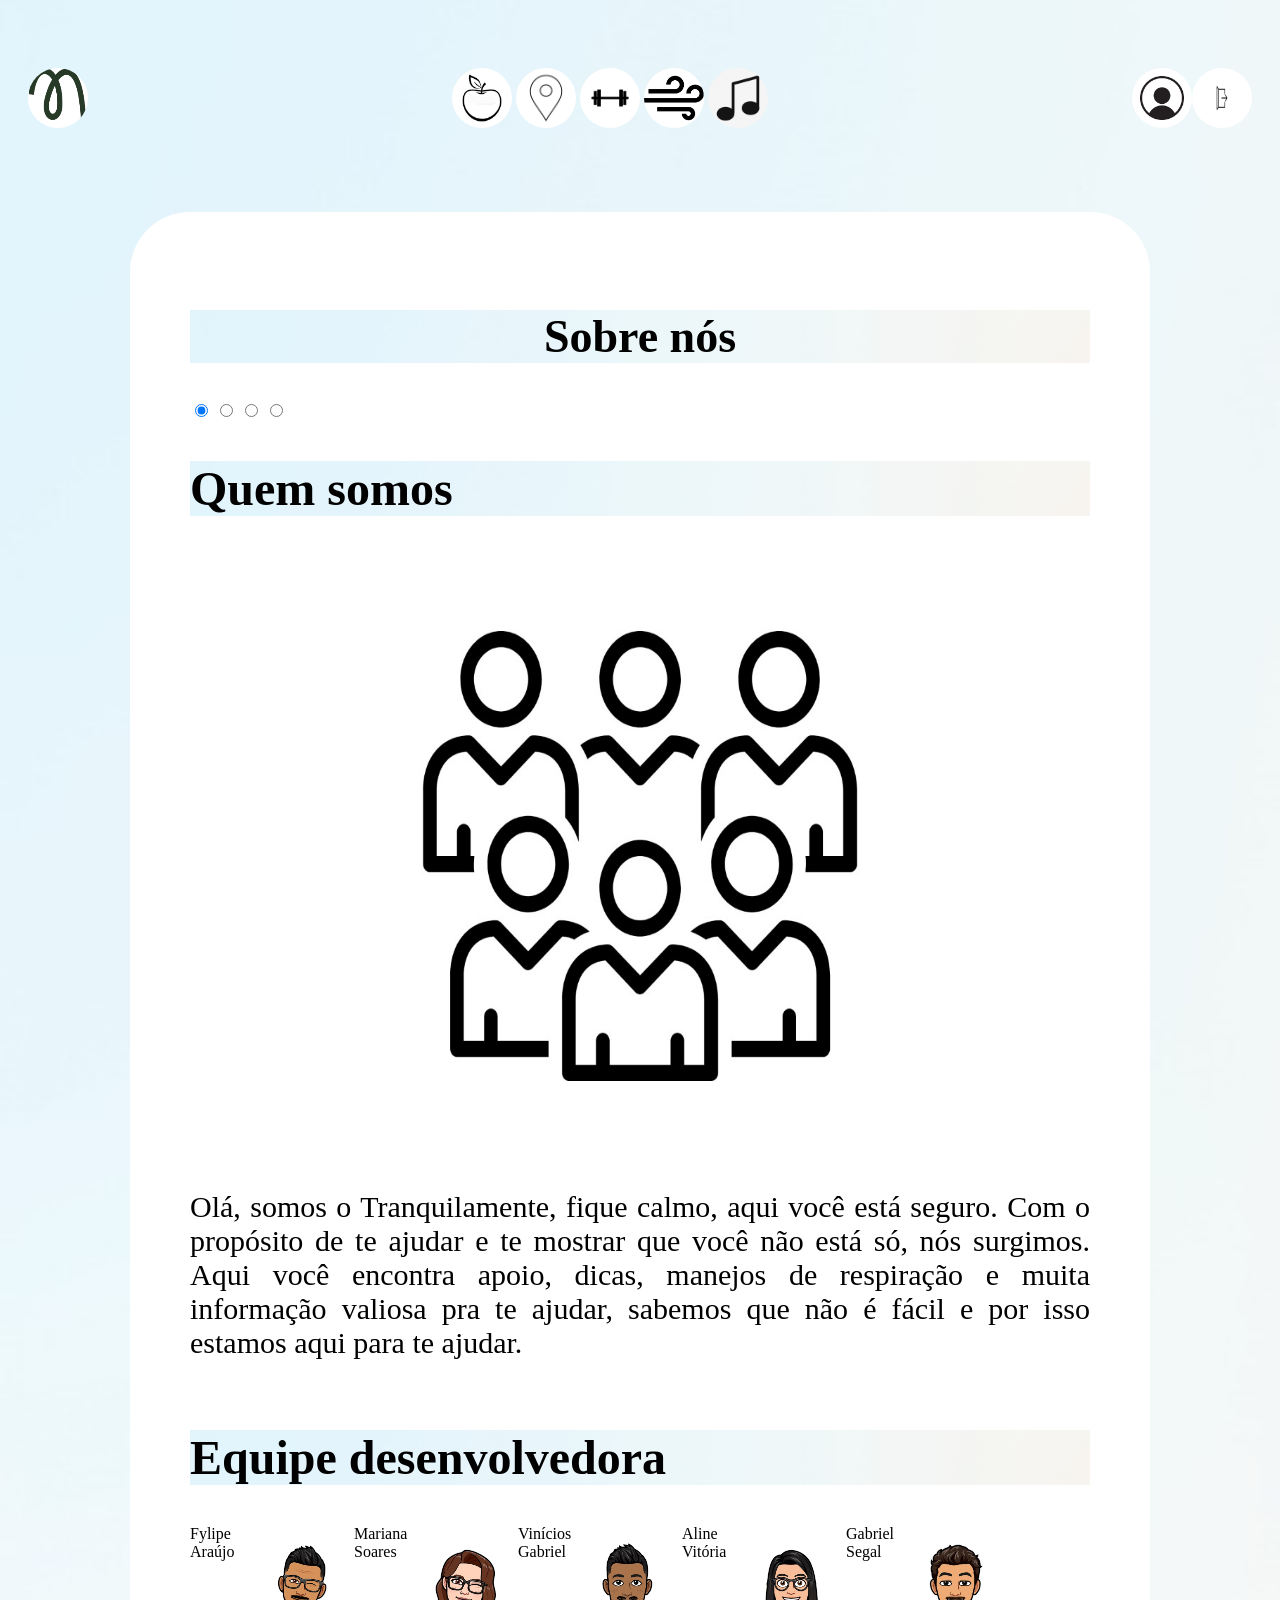
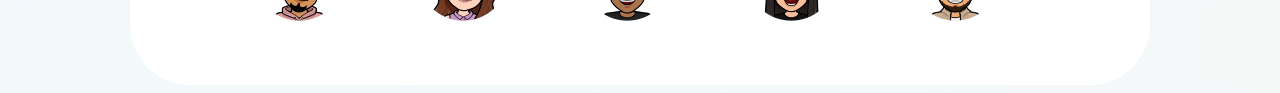
<file: Tranquilamente HTML/html/paginaInicial.html>
<!DOCTYPE html>
<html lang="en">

<head>
    <meta charset="UTF-8">
    <meta http-equiv="X-UA-Compatible" content="IE=edge">
    <meta name="viewport" content="width=device-width, initial-scale=1.0">
    <link rel="stylesheet" href="./css/paginaInicial.css">
    <title>Página Inicial - Tranquilamente</title>
</head>

<body>
    <script>

        alert("Seja bem-vindo, para continuar com a versão premium, atualize seu pagamento dentro de 72 horas.");
        
     </script>
    <header>
        <div id="navegacao">
            <a href="paginaInicial.html">
                <input class="logo" type="image" src="./img/logo (1).png" height="60" width="60" />
            </a>

            <a href="boasvindas.html">
                <input class="logout" type="image" src="./img/logout.png" height="60" width="60" />
            </a>


            <a href="alimentaçao.html">
                <input type="image" src="./img/maça.jpg" height="60" width="60" />
            </a>

            <a href="localizaçao.html">
                <input type="image" src="./img/localizacao.png" height="60" width="60" />
            </a>

            <a href="exercicio.html">
                <input type="image" src="./img/exercicio.jpg" height="60" width="60" />
            </a>

            <a href="respiracao.html">
                <input type="image" src="./img/respiracao.png" height="60" width="60" />
            </a>

            <a href="musica.html">
                <input type="image" src="./img/musica.png" height="60" width="60" />
            </a>

            <a href="usuario.html">
                <input class="user" type="image" src="./img/usuario.png" height="60" width="60" />
            </a>
        </div>


    </header>
    <section>
        <h1 class="topo">Sobre nós</h1>
        <input type="radio" class="slide-controller" name="slide" checked />
        <input type="radio" class="slide-controller" name="slide" />
        <input type="radio" class="slide-controller" name="slide" />
        <input type="radio" class="slide-controller" name="slide" />
        
        <div class="slide-show" >
          <ul class="slides-list" >
            <li class="slide" >
                <h1>Visão</h1>
              <img src="./img/visao.jpeg" />
              <p> Ser uma plataforma inovadora que busca contribuir de forma acessível e prática com a saúde e bem estar e melhorar de forma direta o desenvolvimento humano.</p>
            </li>
            <li class="slide" >
                <h1>Quem somos</h1>
              <img src="./img/quemsomos.jpeg" />
              <p>Olá, somos o Tranquilamente, fique calmo, aqui você está seguro. Com o propósito de te ajudar e te mostrar que você não está só, nós surgimos. Aqui você encontra apoio, dicas, manejos de respiração e muita informação valiosa pra te ajudar, sabemos que não é fácil  e por isso estamos aqui para te ajudar.</p>
            </li>
            <li class="slide" >
                <h1>Missão</h1>
              <img src="./img/missao.jpeg" />
              <p>Foi pensando em você e no seu bem estar que passamos a existir, estamos comprometidos em oferecer conforto e segurança para os nosso usuários. </p>
            </li>
            <li class="slide" >
                <h1>Valores</h1>
              <img src="./img/valores.jpeg" />
              <p>Sermos o seu referencial em apoio, calma e segurança. Trazendo para você, nosso cliente, o melhor.</p>
            </li>
          </ul>

        </div>

        <h1>Equipe desenvolvedora</h1>
       
          <div class = "equipe" >
          <img  src="./img/fylipe1.jpeg" alt="Fylipe">  
          <spam>Fylipe Araújo</spam>
          </div>
          
          <div  class = "equipe">           
          <img  src="./img/mari1.jpeg" alt="Mariana">
          <spam>Mariana Soares</spam>
          </div>

          <div  class = "equipe">
          <img src="./img/Veni.jpeg" alt="Vinícios">
          <spam>Vinícios Gabriel  </spam>
          </div>

          <div  class = "equipe">
          <img  src="./img/alineV.jpeg" alt="Alline">
          <spam>Aline Vitória</spam>
          </div>

          <div  class = "equipe">
          <img  src="./img/segal1.jpeg" alt="Segal">
          <spam>Gabriel Segal</spam>
         </div>



          
      
    </section>

</body>

</html>
</file>
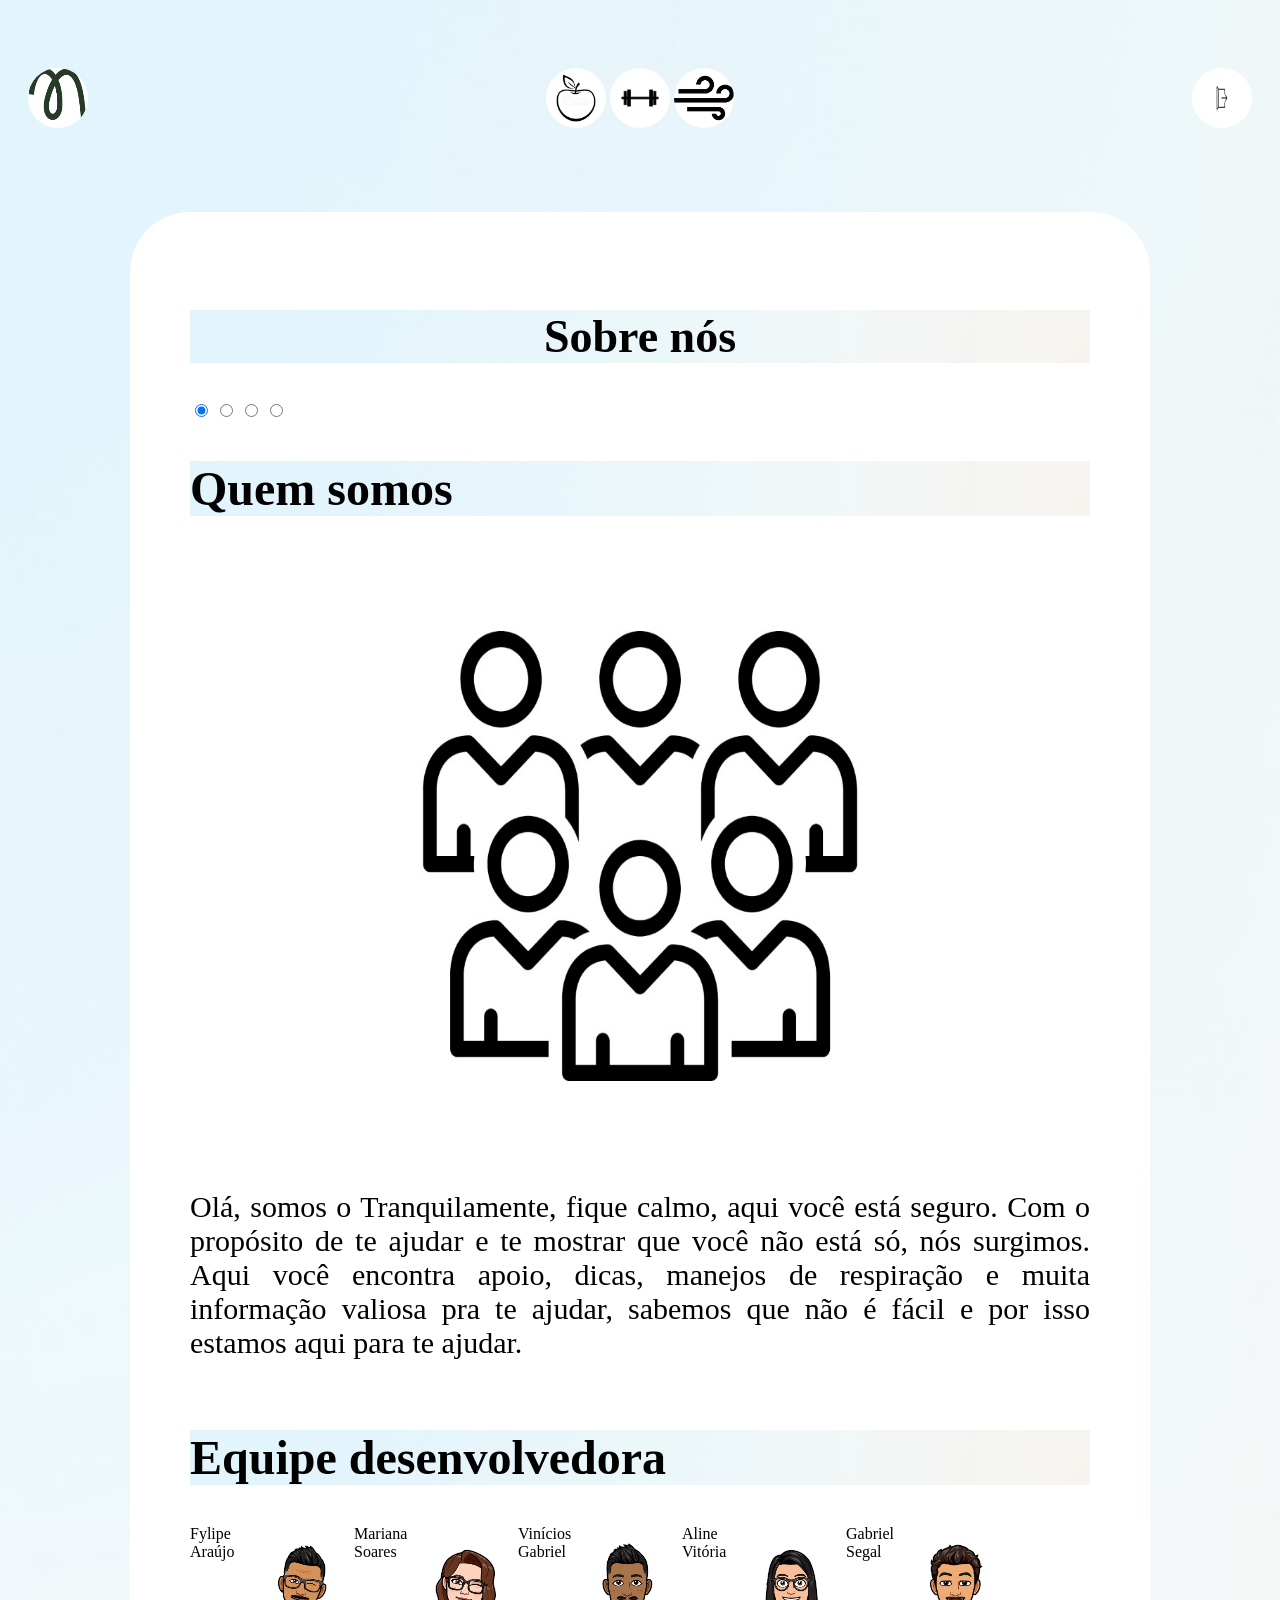
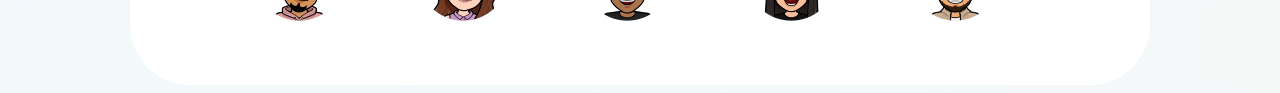
<file: Tranquilamente HTML/html/paginaInicial1.html>
<!DOCTYPE html>
<html lang="en">
    <head>
        <title></title>
        <meta charset="UTF-8">
        <meta name="viewport" content="width=device-width, initial-scale=1">
        <link href="./css/paginaInicial1.css" rel="stylesheet">
    </head>
    <body>
        <header>
            <div id="navegacao">
                <a href="paginaInicial1.html">
                    <input class="logo" type="image" src="./img/logo (1).png" height="60" width="60" />
                </a>
    
                <a href="boasvindas.html">
                    <input class="logout" type="image" src="./img/logout.png" height="60" width="60" />
                </a>
    
    
                <a href="alimentacao1.html">
                    <input type="image" src="./img/maça.jpg" height="60" width="60" />
                </a>
    
    
                <a href="exercicio1.html">
                    <input type="image" src="./img/exercicio.jpg" height="60" width="60" />
                </a>
    
                <a href="respiracao1.html">
                    <input type="image" src="./img/respiracao.png" height="60" width="60" />
                </a>
    
                
            </div>
    
    
        </header>
        <section>
            <h1 class="topo">Sobre nós</h1>
            <input type="radio" class="slide-controller" name="slide" checked />
            <input type="radio" class="slide-controller" name="slide" />
            <input type="radio" class="slide-controller" name="slide" />
            <input type="radio" class="slide-controller" name="slide" />
            
            <div class="slide-show" >
              <ul class="slides-list" >
                <li class="slide" >
                    <h1>Visão</h1>
                  <img src="./img/visao.jpeg" />
                  <p> Ser uma plataforma inovadora que busca contribuir de forma acessível e prática com a saúde e bem estar e melhorar de forma direta o desenvolvimento humano.</p>
                </li>
                <li class="slide" >
                    <h1>Quem somos</h1>
                  <img src="./img/quemsomos.jpeg" />
                  <p>Olá, somos o Tranquilamente, fique calmo, aqui você está seguro. Com o propósito de te ajudar e te mostrar que você não está só, nós surgimos. Aqui você encontra apoio, dicas, manejos de respiração e muita informação valiosa pra te ajudar, sabemos que não é fácil  e por isso estamos aqui para te ajudar.</p>
                </li>
                <li class="slide" >
                    <h1>Missão</h1>
                  <img src="./img/missao.jpeg" />
                  <p>Foi pensando em você e no seu bem estar que passamos a existir, estamos comprometidos em oferecer conforto e segurança para os nosso usuários. </p>
                </li>
                <li class="slide" >
                    <h1>Valores</h1>
                  <img src="./img/valores.jpeg" />
                  <p>Sermos o seu referencial em apoio, calma e segurança. Trazendo para você, nosso cliente, o melhor.</p>
                </li>
              </ul>
    
            </div>
    
            <h1>Equipe desenvolvedora</h1>
           
              <div class = "equipe" >
              <img  src="./img/fylipe1.jpeg" alt="Fylipe">  
              <spam>Fylipe Araújo</spam>
              </div>
              
              <div  class = "equipe">           
              <img  src="./img/mari1.jpeg" alt="Mariana">
              <spam>Mariana Soares</spam>
              </div>
    
              <div  class = "equipe">
              <img src="./img/Veni.jpeg" alt="Vinícios">
              <spam>Vinícios Gabriel  </spam>
              </div>
    
              <div  class = "equipe">
              <img  src="./img/alineV.jpeg" alt="Alline">
              <spam>Aline Vitória</spam>
              </div>
    
              <div  class = "equipe">
              <img  src="./img/segal1.jpeg" alt="Segal">
              <spam>Gabriel Segal</spam>
             </div>
    
    
    
              
          
        </section>
    
    </body>
</html>
</file>
<file: Tranquilamente HTML/html/css/alimentaçao1.css>
body {
    background-image: url(./fundo.jpeg);
    background-repeat: no-repeat;
    background-size: cover;
}

header {
    font-family: 'Jalane Light';
    padding: 20px;
    position: relative;
    align-items: center;
}

.logo {
    float: left;

}


#navegacao {
    bottom: 60px;
    justify-content: space-around;
    text-align: center;
    align-items: center;
    position: relative;
    padding-top: 100px;
}

.user {
    float: right;

}


section {
    font-family: 'Jalane Light';
    margin: auto;
    position: relative;
    text-align: justify;
    background-color: white;
    width: max-content;
    width: 900px;
    height: 830px;
    padding: 60px;
    border-radius: 60px;
}

.feed {
    padding: 15px;
    position: relative;
    float: left;
    left: 100px;
    margin: auto;
    width: 700px;
    border-radius: 30px;
}

.butsec {
    position: relative;
    text-align: center;
    top: 30px;
    background-color: white;
    color: black;
    border-radius: 30px;
    border: 3px;
    width: 80px;
    height: 40px;
}

.informacao {

    text-align: justify;
    float: left;
}

input {
    border-radius: 100px;
    background-color: white;

}

a {
    text-decoration: none;

}

h1 {

    width: 900px;
    font-size: 48px;
    font-family: 'Jalane Light';
    text-align: center;
    background-image: url(./fundo.jpeg);
}

p {
    font-size: 30px;
    text-align: justify;
}


.logout {
    float: right;
    display: flex;
    bottom: -70px;
}

.pago {

    width: 200px;
    height: 200px;
    border-radius: 90px;
    left: 100px;
    float: left;
    margin: auto;

}
.textpg{
    float: right;
    padding-top: 5px;
    margin-right: 360px;
    font-family: 'Jalane Light';
    
}


.botaotpg {
    float: right;
    padding-top: 2px;
    font-family: 'Jalane Light';
    background-color: #439B8B;
    border: #439B8B;
    border-radius: 20px; 
    margin-top: 5px;    
    margin-right:400px;
    width: 200px;
    height: 60px;
    font-size: larger;
    color: white;

}
</file>
<file: Tranquilamente HTML/html/css/alimentaçao.css>
body {
    background-image: url(./fundo.jpeg);
    background-repeat: no-repeat;
    background-size: cover;
}

header {
    font-family: 'Jalane Light';
    padding: 20px;
    position: relative;
    align-items: center;
}

.logo {
    float: left;

}


#navegacao {
    bottom: 60px;
    justify-content: space-around;
    text-align: center;
    align-items: center;
    position: relative;
    padding-top: 100px;
}

.user {
    float: right;

}


section {
    font-family: 'Jalane Light';
    margin: auto;
    position: relative;
    text-align: justify;
    background-color: white;
    width: max-content;
    width: 900px;
    height: 830px;
    padding: 60px;
    border-radius: 60px;
}

.feed {
    padding: 15px;
    position: relative;
    float: left;
    left: 100px;
    margin: auto;
    width: 700px;
    border-radius: 30px;
}

.butsec {
    position: relative;
    text-align: center;
    top: 30px;
    background-color: white;
    color: black;
    border-radius: 30px;
    border: 3px;
    width: 80px;
    height: 40px;
}

.informacao {

    text-align: justify;
    float: left;
}

input {
    border-radius: 100px;
    background-color: white;

}

a {
    text-decoration: none;

}

h1 {

    width: 900px;
    font-size: 48px;
    font-family: 'Jalane Light';
    text-align: center;
    background-image: url(./fundo.jpeg);
}

p {
    font-size: 30px;
    text-align: justify;
}


.logout {
    float: right;
    display: flex;
    bottom: -70px;
}

.pago {

    width: 200px;
    height: 200px;
    border-radius: 90px;
    left: 100px;
    float: left;
    margin: auto;

}



.botaotpg {
    float: right;
    padding-top: 2px;
    font-family: 'Jalane Light';
    background-color: #439B8B;
    border: #439B8B;
    border-radius: 20px; 
    margin-top: 50px;    
    margin-right:400px;
    width: 200px;
    height: 60px;
    font-size: larger;
    color: white;

}
</file>
<file: Tranquilamente HTML/html/css/style.css>
body {
    background-image: url(fundo.jpeg);
    background-repeat: no-repeat;
    background-size: cover;


}

header {

    text-align: center;
    align-items: center;
    padding-top: 10px;
}


h3 {
    margin: auto;
    width: 540px;
    height: 142px;
    font-family: 'Jalane Light';
    font-weight: 400;
    font-size: 64px;
    line-height: 71px;
    color: black;
    padding-top: 20px;
}

div {
    text-align: center;
    padding-top: 30px;
}

button {
    font-size: medium;
    font-family: 'Jalane Light';
    width: 200px;
    height: 50px;
    border-radius: 205px;
    background: #439B8B;
    color: white;
    border: 10px;
}






header {
    text-align: center;
    align-items: center;
    font-family: 'Jalane Light';
    font-style: normal;
    font-weight: 400;
    font-size: 40px;
    line-height: 44px;


    color: #000000;
}

h4 {
    align-items: center;
    font-family: 'Jalane Light';
    font-style: normal;
    font-weight: 400;
    font-size: 40px;
    line-height: 44px;
    align-items: fixed;


    color: #000000;
}

section {
    text-align: center;
    align-items: center;
}

form {
    font-size: larger;
    padding-top: 30px;
    align-items: center;
    text-align: center;
    background-color: white;
    margin: auto;
    width: 350px;
    height: 300px;
    border-radius: 30px;
    border-color: #000000;
}

p {
    
    margin: auto;
    width: 540px;
    height: 20px;
    left: 406px;
    bottom: 200px;
    font-family: 'Jalane Light';
    font-style: none;
    font-weight: 500;
    font-size: 16px;
    line-height: 19px;
    text-align: center;
    color: #303033;
}

label{
    text-align: left;
    display: flex;
    padding-left: 25px;

}

input {
    border-left: none;
    border-right: none;
    border-top: none;
    width: 300px;

}

a {
    color: blue;
    text-decoration:none
}

footer {
    text-align: center;
}

pre {
    margin: auto;
    width: 540px;
    height: 20px;

    bottom: 40px;
    font-family: 'Jalane Light';
    font-style: normal;
    font-weight: 300;
    font-size: 16px;
    line-height: 19px;


    align-items: center;
    text-align: center;

    color: #303033;

}

.botao2{
    border-color: gray;
    border-left: none;
    border-right: none;
    border-top: none;
    width: 300px;
    text-align: center;
    margin: auto;

   


}
</file>
<file: Tranquilamente HTML/html/css/cadastroPFisica.css>
body{
    background-image: url(fundo.jpeg);
    background-repeat: no-repeat;
    background-size: cover;
}
header{
    text-align: justify;
    
}
h1{
    text-align: center;
    font-family: 'Jalane Light';
    font-style: normal;
    font-weight: 400;
    line-height: 44px;
    font-size: 40px;
    color: #000000;
}
h4{
    text-align: center;
    font-family: 'Jalane Light';
    font-style: normal;
    font-weight: 400;
    line-height: 44px;
    color: #000000;
}


section{ 

    text-align: center;
    align-items: center;
}
form{
    padding: 5px;
    margin: auto;
    height: 470px;
    width:800px;
    
    align-items: center;
    background-color: white;
    border-radius: 30px;
    border-color: #000000;
}
label,input{
    font-size:medium;
    border-left: none;
    border-right: none;
    border-top: none;
    font-family: 'Jalane Light';
    display: inline-block;
    inline-size: 160px;
    padding-left: 8px;
    padding-right: 9px;

}
.confirm{
    font-family: 'Jalane Light';
    display: inline;
    text-align: justify;
}

input[type="checkbox"]{
    
    -webkit-appearance: none;
    background-color: gray;
    width: 15px;
    height: 15px;
    border-radius: 50px;
    color: black;
    border: 3px;
   
    
}
input[type="checkbox"]:checked {
    background-color: #439B8B;
}




button{
    background-color: #439B8B;
    border: 3px;
    color: white;
    width: 150px;
    height: 45px;
    border-radius:50px;
    font-size: 15px;

}
a{
    text-decoration: none;
    color: blue;
}
</file>
<file: Tranquilamente HTML/html/css/cadastroPJuridica.css>
body {
    background-image: url(fundo.jpeg);
    background-repeat: no-repeat;
    background-size: cover;
}

header {
    text-align: justify;

}

h1 {
    text-align: center;
    font-family: 'Jalane Light';
    font-style: normal;
    font-weight: 400;
    line-height: 44px;
    font-size: 40px;
    color: #000000;
}

h4 {
    text-align: center;
    font-family: 'Jalane Light';
    font-style: normal;
    font-weight: 400;
    line-height: 44px;
    color: #000000;
}


section {

    text-align: center;
    align-items: center;
    padding-top: 50px;
}
 

form {
   
    padding: 5px;
    -ms-flex-align: center;
    margin: auto;
    height: 470px;
    width: 800px;
    align-items: center;
    background-color: white;
    border-radius: 30px;
    border-color: #000000;
}

label,input {
    font-size:medium;
    border-left: none;
    border-right: none;
    border-top: none;
    font-family: 'Jalane Light';
    display: inline-block;
    inline-size: 160px;
    padding-left: 8px;
    padding-right: 9px;
}

.confirm {
    font-family: 'Jalane Light';
    display: inline;
    text-align: justify;
    
}

input[type="checkbox"] {

    -webkit-appearance: none;
    background-color: gray;
    width: 15px;
    height: 15px;
    border-radius: 50px;
    color: black;
    border: 3px;
}

input[type="checkbox"]:checked {
    background-color: #439B8B;
}



button {
    background-color: #439B8B;
    border: 3px;
    color: white;
    width: 150px;
    height: 45px;
    border-radius: 50px;
    font-size: 15px;

}

.telefone{
 text-align: center;
 padding-left: 100px;
 padding-right: 50px;
 border-left: none;
 border-right: none;
 border-top: none;

}
a{
    text-decoration: none;
    color: blue;
}
</file>
<file: Tranquilamente HTML/html/css/exercicio.css>
body{
    background-image: url(fundo.jpeg);
    background-repeat: no-repeat;
    background-size: cover;
}
header{
    font-family: 'Jalane Light';
    padding: 20px;
    position: relative;
    align-items: center;
}
.logo{
float: left;

}


#navegacao{ 
    bottom: 60px;
    justify-content: space-around;
    text-align: center;
    align-items: center;
    position: relative;
    padding-top: 100px;
}

.user{
    float: right;

}


section{
    font-family: 'Jalane Light';
    margin: auto;
    position: relative;
    text-align: justify;
    background-color: white;
    width: max-content;
    width: 900px;
    height: 1050px;
    padding: 60px;
    border-radius: 60px;
}
.feed{
    padding: 15px;
    position: relative;
    float: left;
    left: 100px;
    margin: auto;
    width:700px;
    border-radius: 30px;
}
.butsec{
    position: relative;
    text-align: center;
    top: 30px;
    background-color: white;
    color: black;
    border-radius: 30px;
    border: 3px;
    width: 80px;
    height: 40px;
}
.informacao{

    text-align: justify;
    float: left;
}
input {
border-radius: 100px;
background-color:white;

}

a{
text-decoration: none;

}
h1{

    width: 900px;
    font-size: 48px;
    font-family: 'Jalane Light';
    background-image: url(fundo.jpeg);
    text-align: center;
}

p{
    font-size: 30px;
    text-align: justify;
}

.logout{
    float: right;
    display: flex;
    bottom: -70px;
    }
    
    .pago {


        width: 200px;
        height: 200px;
        border-radius: 90px;
    
        left: 100px;
        float: left;
    
    }
    
    
    
    .botaotpg {
        float: right;
        padding-top: 2px;
        font-family: 'Jalane Light';
        background-color: #439B8B;
        border: #439B8B;
        border-radius: 20px; 
        margin-top: 50px;    
        margin-right:400px;
        width: 200px;
        height: 60px;
        font-size: larger;
        color: white;
      
    
    
    }
</file>
<file: Tranquilamente HTML/html/css/exercicio1.css>
body {
    background-image: url(./fundo.jpeg);
    background-repeat: no-repeat;
    background-size: cover;
}

header {
    font-family: 'Jalane Light';
    padding: 20px;
    position: relative;
    align-items: center;
}

.logo {
    float: left;

}


#navegacao {
    bottom: 60px;
    justify-content: space-around;
    text-align: center;
    align-items: center;
    position: relative;
    padding-top: 100px;
}

.user {
    float: right;

}


section {
    font-family: 'Jalane Light';
    margin: auto;
    position: relative;
    text-align: justify;
    background-color: white;
    width: max-content;
    width: 900px;
    height: 1060px;
    padding: 60px;
    border-radius: 60px;
}

.feed {
    padding: 15px;
    position: relative;
    float: left;
    left: 100px;
    margin: auto;
    width: 700px;
    border-radius: 30px;
}

.butsec {
    position: relative;
    text-align: center;
    top: 30px;
    background-color: white;
    color: black;
    border-radius: 30px;
    border: 3px;
    width: 80px;
    height: 40px;
}

.informacao {

    text-align: justify;
    float: left;
}

input {
    border-radius: 100px;
    background-color: white;

}

a {
    text-decoration: none;

}

h1 {

    width: 900px;
    font-size: 48px;
    font-family: 'Jalane Light';
    text-align: center;
    background-image: url(./fundo.jpeg);
}

p {
    font-size: 30px;
    text-align: justify;
}


.logout {
    float: right;
    display: flex;
    bottom: -70px;
}

.pago {

    width: 200px;
    height: 200px;
    border-radius: 90px;
    left: 100px;
    float: left;
    margin: auto;

}
.textpg{
    float: right;
    padding-top: 5px;
    margin-right: 360px;
    font-family: 'Jalane Light';
    
}


.botaotpg {
    float: right;
    padding-top: 2px;
    font-family: 'Jalane Light';
    background-color: #439B8B;
    border: #439B8B;
    border-radius: 20px; 
    margin-top: 5px;    
    margin-right:400px;
    width: 200px;
    height: 60px;
    font-size: larger;
    color: white;

}
</file>
<file: Tranquilamente HTML/html/css/localizacao.css>
body {
    background-image: url(fundo.jpeg);
    background-repeat: no-repeat;
    background-size: cover;
}

header {
    font-family: 'Jalane Light';
    padding: 20px;
    position: relative;
    align-items: center;
}

.logo {
    float: left;

}


#navegacao {
    bottom: 60px;
    justify-content: space-around;
    text-align: center;
    align-items: center;
    position: relative;
    padding-top: 100px;
}
.user{
    float: right;

}
input {
    border-radius: 100px;
    background-color:white;
    
    }
    
    a{
    text-decoration: none;
    
    }
    h1 {

        width: 900px;
        font-size: 48px;
        font-family: 'Jalane Light';
        background-image: url(./fundo.jpeg);
        text-align: center;
    }

    section {
        font-family: 'Jalane Light';
        margin: auto;
        position: relative;
        text-align: justify;
        background-color: white;
        width: max-content;
        width: 900px;
        height: 900px;
        padding: 60px;
        border-radius: 60px;
    }
iframe{
    width:900px; 
    height:450px;
    border-style: 0px; 
   

}



.informacao{

    text-align: justify;
    float: left;
}


p{
    font-size: 30px;
    text-align: justify;
}

.logout{
    float: right;
    display: flex;
    bottom: -70px;
    }
    
    .pago {


        width: 200px;
        height: 200px;
        border-radius: 90px;
    
        left: 100px;
        float: left;
    
    }
    
    
    
    .botaotpg {
        float: right;
        padding-top: 2px;
        font-family: 'Jalane Light';
        background-color: #439B8B;
        border: #439B8B;
        border-radius: 20px; 
        margin-top: 50px;    
        margin-right:400px;
        width: 200px;
        height: 60px;
        font-size: larger;
        color: white;
    
    
    }
</file>
<file: Tranquilamente HTML/html/css/musica.css>
body{
    background-image: url(fundo.jpeg);
    background-repeat: no-repeat;
    background-size: cover;
}
header{
    font-family: 'Jalane Light';
    padding: 20px;
    position: relative;
    align-items: center;
}
.logo{
float: left;

}


#navegacao{ 
    bottom: 60px;
    justify-content: space-around;
    text-align: center;
    align-items: center;
    position: relative;
    padding-top: 100px;
}

.user{
    float: right;

}
input {
    border-radius: 100px;
    background-color:white;
    
    }
    
    a{
    text-decoration: none;
    
    }
    h1{
    
        width: 900px;
        font-size: 48px;
        font-family: 'Jalane Light';
        background-image: url(fundo.jpeg);
        text-align: center;
    }


section{
    font-family: 'Jalane Light' ;
    margin: auto;
    position: relative;
    text-align: justify;
    background-color: white;
    width: max-content;
    width: 900px;
    height: 950px;
    padding: 60px;
    border-radius: 60px;
}
iframe{
    width:900px; 
    height:450px;
    border-style: 0px; 
   

}



.informacao{

    text-align: justify;
    float: left;
}


p{
    font-size: 30px;
    text-align: justify;
}

.logout{
    float: right;
    display: flex;
    bottom: -70px;
    }
    
    .pago {


        width: 200px;
        height: 200px;
        border-radius: 90px;
    
        left: 100px;
        float: left;
    
    }
    
   
    
    .botaotpg {
        float: right;
        padding-top: 2px;
        font-family: 'Jalane Light';
        background-color: #439B8B;
        border: #439B8B;
        border-radius: 20px; 
        margin-top: 50px;    
        margin-right:400px;
        width: 200px;
        height: 60px;
        font-size: larger;
        color: white;
      
    
    
    }
</file>
<file: Tranquilamente HTML/html/css/opcaocadastro.css>
body{
    background-image: url(fundo.jpeg);
    background-repeat: no-repeat;
    background-size: cover;
}

section{
    text-align: center;
    align-items: center;
     
}

form{

    padding-top: 15px;
    margin: auto;
    width: 600px;
    font-size: 18px;
    font-family: 'Jalane Light';
    box-sizing: border-box;
    position: relative;
    top: 150px;
    background-color: #FFFFFF;
    border-radius: 30px;
    border-color: black;
    
    
}


input[type="button"]{
    font-family: 'Jalane Light';
    -webkit-appearance: none;
    background-color: #439B8B;
    width: 150px;
    height: 45px;
    border-radius: 50px;
    font-size: 15px;
    color: white;
    border: 3px;

}



footer{
    text-align: center;
}
p{
    position: relative;
    
    top: 250px;
    font-family: 'Jalane Light';
    font-style: normal;
    font-weight: 300;
    font-size: 16px;
    line-height: 19px;
    
    
    align-items: center;
    text-align: center;
    
    color: #303033;
    
}
a{
    text-decoration: none;
    color: blue;
}
</file>
<file: Tranquilamente HTML/html/css/pagamento.css>
body{
    background-image: url(./fundo.jpeg);
    background-repeat: no-repeat;
    background-size: cover;
}

section{
    text-align: center;
    align-items: center;
     
}

form{

    padding-top: 5px;
    margin: auto;
    width: 600px;
    font-size: 18px;
    font-family: 'Jalane Light';
    box-sizing: border-box;
    position: relative;
    top: 80px;
    background-color: #FFFFFF;
    border-radius: 30px;
    border-color: black;
    
}


input[type="button"]{
    font-family: 'Jalane Light';
    -webkit-appearance: none;
    background-color: #439B8B;
    width: 150px;
    height: 45px;
    border-radius: 50px;
    font-size: 15px;
    color: white;
    border: 3px;
    display: inline;

}
input[type="checkbox"]{
    
    -webkit-appearance: none;
    background-color: gray;
    width: 15px;
    height: 15px;
    border-radius: 50px;
    color: black;
    border: 3px;
    text-align: center;
    align-items: center;
   
    
}
input[type="checkbox"]:checked {
    background-color: #439B8B;
}


footer{
    text-align: center;
}
p{
    position: relative;
    
    top: 100px;
    font-family: 'Jalane Light';
    font-style: normal;
    font-weight: 300;
    font-size: 16px;
    line-height: 19px;
    align-items: center;
    text-align: center;
    color: #303033;
    
}
a{
    text-decoration: none;
    color: blue;
}
</file>
<file: Tranquilamente HTML/html/css/paginaInicial.css>
body {
    background-image: url(fundo.jpeg);
    background-repeat: no-repeat;
    background-size: cover;
}

header {
    font-family: 'Jalane Light';
    padding: 20px;
    position: relative;
    align-items: center;
}

.logo {
    float: left;
    background-image: none;

}


#navegacao {
    bottom: 60px;
    justify-content: space-around;
    text-align: center;
    align-items: center;
    position: relative;
    padding-top: 100px;
}

.user {
    float: right;

}




input {
    border-radius: 100px;
    background-color: white;

}

a {
    text-decoration: none;

}







section {

    font-family:'Jalane Light';
    margin: auto;
    position: relative;

    background-color: white;
    width: max-content;
    width: 900px;
    height: max-content;
    padding: 60px;
    border-radius: 60px;
}

.topo {
    width: 900px;
    text-align: center;
    font-size: 46px;
    background-image: url(./fundo.jpeg);
}

h1 {
    width: 900px;
    font-size: 48px;
    font-family: 'Jalane Light';
    background-image: url(./fundo.jpeg);
}

.slide-controller:nth-child(1):checked~.slide-show .slides-list {
    --selected-item: 0;
}

.slide-controller:nth-child(2):checked~.slide-show .slides-list {
    --selected-item: 1;
}

.slide-controller:nth-child(3):checked~.slide-show .slides-list {
    --selected-item: 2;
}

.slide-controller:nth-child(4):checked~.slide-show .slides-list {
    --selected-item: 3;
}

.slide-show {
    overflow: hidden;
   
   
}

.slides-list {
   
    --selected-item: 0;
    --total-items: 3;
    list-style-type: none;
    margin: auto;
    padding: 0;
    position: relative;
    left: calc(var(--selected-item) * -100%);
    width: calc(var(--total-items) * 100%);
    transition: all .7s ease-in-out 0.1s;
    

    display: grid;
    grid-auto-flow: column;
    grid-auto-columns: 1fr;
}

img {

    width: 900px;
    height: 600px;
}

p {
    font-size: 30px;
    text-align: justify;


}

.equipe {
width: 160px;
display:inline-block;

}

.equipe img{
        width: 100px;
        height: 100px;
        border-radius: 90px;
        
    right: 100px;
        float: right;
    

}
spam{
inline-size: 170px;
text-align: center;
font-family:'Jalane Light';

}

.logout{
    float: right;
    display: flex;
    bottom: -70px;
    }
</file>
<file: Tranquilamente HTML/html/css/paginaInicial1.css>
body {
    background-image: url(fundo.jpeg);
    background-repeat: no-repeat;
    background-size: cover;
}

header {
    font-family: 'Jalane Light';
    padding: 20px;
    position: relative;
    align-items: center;
}

.logo {
    float: left;
    background-image: none;

}


#navegacao {
    bottom: 60px;
    justify-content: space-around;
    text-align: center;
    align-items: center;
    position: relative;
    padding-top: 100px;
}

.user {
    float: right;

}




input {
    border-radius: 100px;
    background-color: white;

}

a {
    text-decoration: none;

}







section {

    font-family: 'Jalane Light';
    margin: auto;
    position: relative;

    background-color: white;
    width: max-content;
    width: 900px;
    height: max-content;
    padding: 60px;
    border-radius: 60px;
}

.topo {
    width: 900px;
    text-align: center;
    font-size: 46px;
    background-image: url(./fundo.jpeg);
}

h1 {
    width: 900px;
    font-size: 48px;
    font-family: 'Jalane Light';
    background-image: url(./fundo.jpeg);
}

.slide-controller:nth-child(1):checked~.slide-show .slides-list {
    --selected-item: 0;
}

.slide-controller:nth-child(2):checked~.slide-show .slides-list {
    --selected-item: 1;
}

.slide-controller:nth-child(3):checked~.slide-show .slides-list {
    --selected-item: 2;
}

.slide-controller:nth-child(4):checked~.slide-show .slides-list {
    --selected-item: 3;
}

.slide-show {
    overflow: hidden;


}

.slides-list {

    --selected-item: 0;
    --total-items: 3;
    list-style-type: none;
    margin: auto;
    padding: 0;
    position: relative;
    left: calc(var(--selected-item) * -100%);
    width: calc(var(--total-items) * 100%);
    transition: all .7s ease-in-out 0.1s;


    display: grid;
    grid-auto-flow: column;
    grid-auto-columns: 1fr;
}

img {

    width: 900px;
    height: 600px;
}

p {
    font-size: 30px;
    text-align: justify;


}

.equipe {
    width: 160px;
    display: inline-block;

}

.equipe img {
    width: 100px;
    height: 100px;
    border-radius: 90px;

    right: 100px;
    float: right;


}

spam {
    inline-size: 170px;
    text-align: center;
    font-family: 'Jalane Light';

}

.logout {
    float: right;
    display: flex;
    bottom: -70px;
}
</file>
